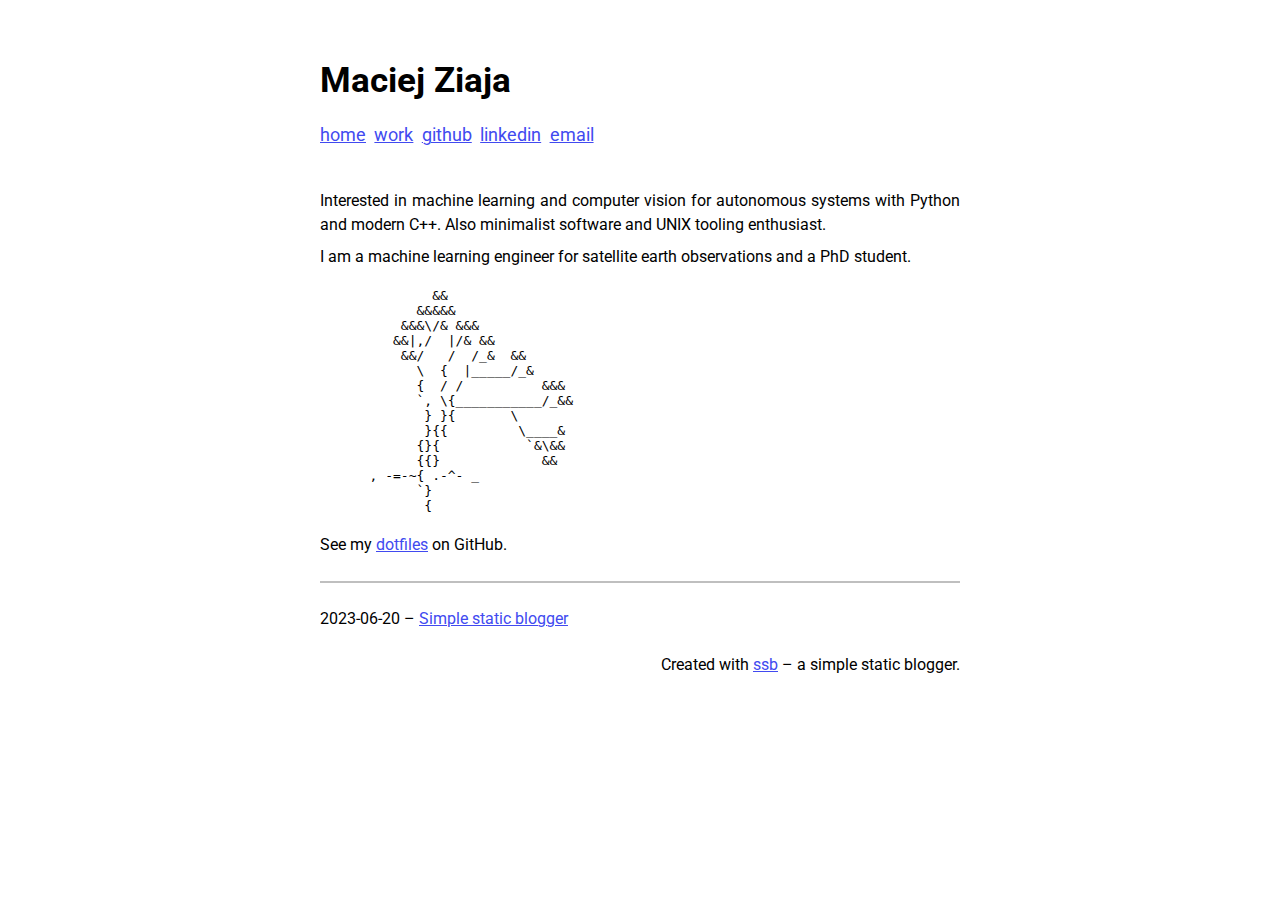
<file: docs/index.html>
<!DOCTYPE html>
<html lang=en>
	<head>
		<meta charset="utf-8">

		<title>Maciej Ziaja</title>

		<meta name="viewport" content="width=device-width, initial-scale=1">
		<link rel="stylesheet" type="text/css" href="styles.css">
	</head>

	<body>
		<header>
			<h1>Maciej Ziaja</h1>
			<nav>
				<a href="./index.html">home</a>
				<a href="./work.html">work</a>
				<a href="https://github.com/maciejzj">github</a>
				<a href="https://www.linkedin.com/in/maciej-ziaja-86a422184/">linkedin</a>
				<a href="mailto:maciejzj@icloud.com">email</a>
			</nav>
		</header>

<p>Interested in machine learning and computer vision for autonomous
systems with Python and modern C++. Also minimalist software and UNIX
tooling enthusiast.</p>
<p>I am a machine learning engineer for satellite earth observations and
a PhD student.</p>
<pre style="background-color: transparent; border-style: none;">
             &&
           &&&&&
         &&&\/& &&&
        &&|,/  |/& &&
         &&/   /  /_&  &&
           \  {  |_____/_&
           {  / /          &&&
           `, \{___________/_&&
            } }{       \
            }{{         \____&
           {}{           `&\&&
           {{}             &&
     , -=-~{ .-^- _
           `}
            {
</pre>
<p>See my <a href="https://github.com/MaciejZj/dotfiles">dotfiles</a> on
GitHub.</p>
<hr />
<p>2023-06-20 – <a href="ssb-simple-static-blogger.html">Simple static
blogger</a><br></p>
<footer>
	Created with <a href="https://github.com/MaciejZj/ssb">ssb</a> – a simple
	static blogger.
</footer>
</body>
</html>
</file>
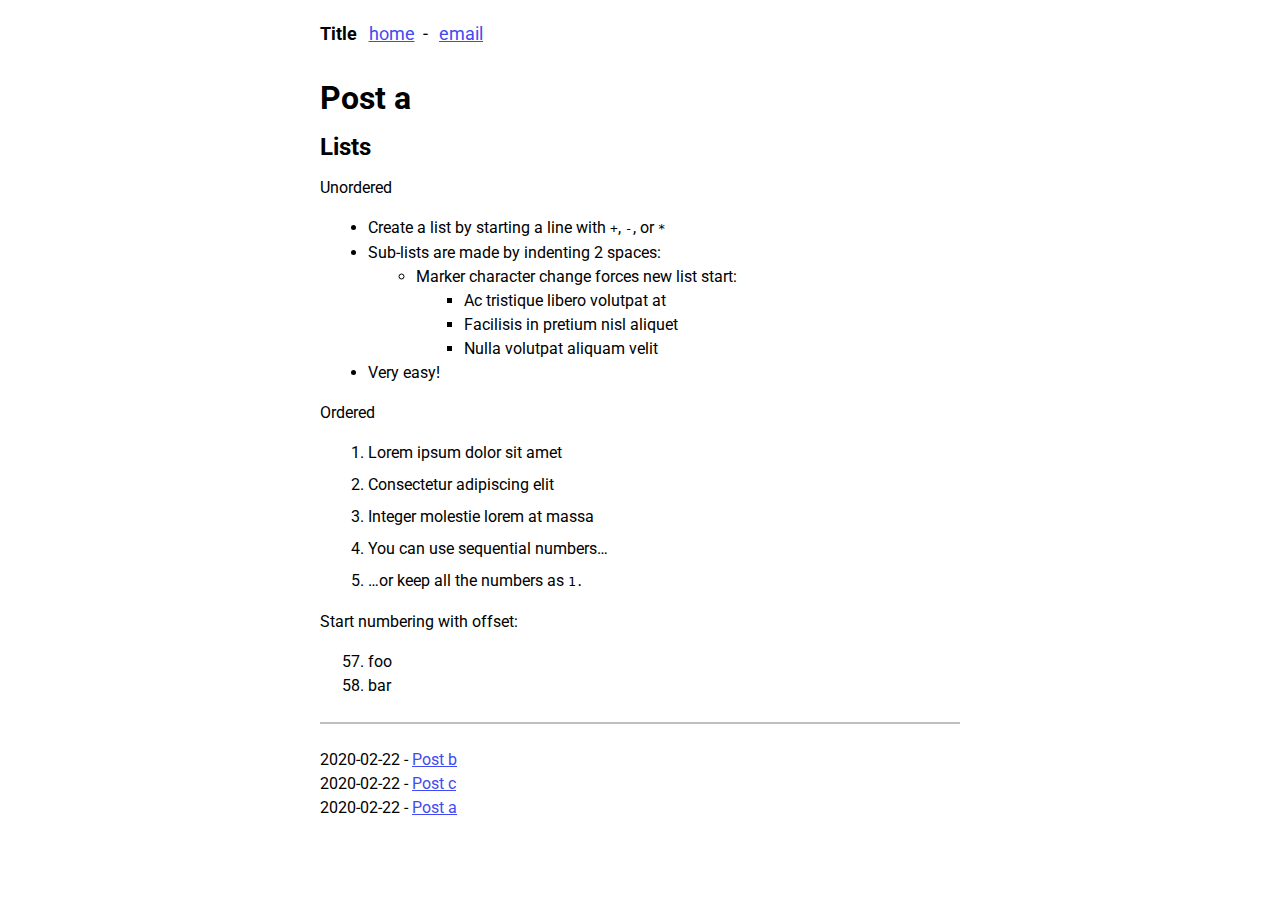
<file: a.html>
<!DOCTYPE html>
<html lang=en>
<head>
	<meta charset="utf-8">

	<title>Title</title>

	<meta name="viewport" content="width=device-width, initial-scale=1">
	<link rel="stylesheet" type="text/css" href="styles.css">
</head>

<body>
<header>
<nav>
	<strong>Title</strong>&nbsp;
	<a href="./index.html">home</a>&nbsp;
	-&nbsp;
	<a href="mailto:">email</a>
</nav>
</header>

<h1 id="post-a">Post a</h1>
<h2 id="lists">Lists</h2>
<p>Unordered</p>
<ul>
<li>Create a list by starting a line with <code>+</code>, <code>-</code>, or <code>*</code></li>
<li>Sub-lists are made by indenting 2 spaces:
<ul>
<li>Marker character change forces new list start:
<ul>
<li>Ac tristique libero volutpat at</li>
<li>Facilisis in pretium nisl aliquet</li>
<li>Nulla volutpat aliquam velit</li>
</ul></li>
</ul></li>
<li>Very easy!</li>
</ul>
<p>Ordered</p>
<ol type="1">
<li><p>Lorem ipsum dolor sit amet</p></li>
<li><p>Consectetur adipiscing elit</p></li>
<li><p>Integer molestie lorem at massa</p></li>
<li><p>You can use sequential numbers…</p></li>
<li><p>…or keep all the numbers as <code>1.</code></p></li>
</ol>
<p>Start numbering with offset:</p>
<ol start="57" type="1">
<li>foo</li>
<li>bar</li>
</ol>
<hr />
<p>2020-02-22 - <a href="b.html">Post b</a> <br> 2020-02-22 - <a href="c.html">Post c</a> <br> 2020-02-22 - <a href="a.html">Post a</a> <br></p>
<footer>
</footer>
</body>
</html>
</file>
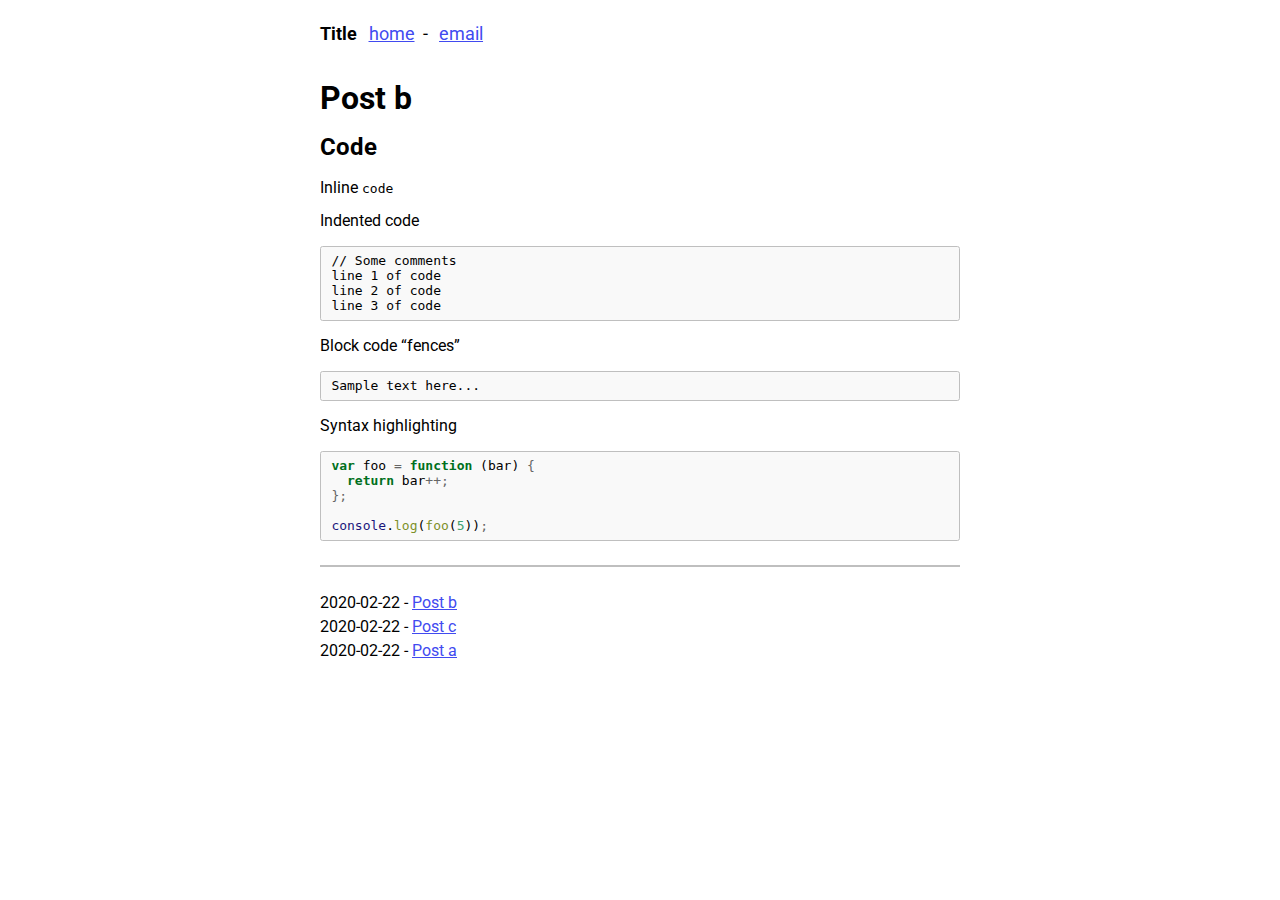
<file: b.html>
<!DOCTYPE html>
<html lang=en>
<head>
	<meta charset="utf-8">

	<title>Title</title>

	<meta name="viewport" content="width=device-width, initial-scale=1">
	<link rel="stylesheet" type="text/css" href="styles.css">
</head>

<body>
<header>
<nav>
	<strong>Title</strong>&nbsp;
	<a href="./index.html">home</a>&nbsp;
	-&nbsp;
	<a href="mailto:">email</a>
</nav>
</header>

<h1 id="post-b">Post b</h1>
<h2 id="code">Code</h2>
<p>Inline <code>code</code></p>
<p>Indented code</p>
<pre><code>// Some comments
line 1 of code
line 2 of code
line 3 of code</code></pre>
<p>Block code “fences”</p>
<pre><code>Sample text here...</code></pre>
<p>Syntax highlighting</p>
<div class="sourceCode" id="cb3"><pre class="sourceCode js"><code class="sourceCode javascript"><span id="cb3-1"><a href="#cb3-1"></a><span class="kw">var</span> foo <span class="op">=</span> <span class="kw">function</span> (bar) <span class="op">{</span></span>
<span id="cb3-2"><a href="#cb3-2"></a>  <span class="cf">return</span> bar<span class="op">++;</span></span>
<span id="cb3-3"><a href="#cb3-3"></a><span class="op">};</span></span>
<span id="cb3-4"><a href="#cb3-4"></a></span>
<span id="cb3-5"><a href="#cb3-5"></a><span class="va">console</span>.<span class="at">log</span>(<span class="at">foo</span>(<span class="dv">5</span>))<span class="op">;</span></span></code></pre></div>
<hr />
<p>2020-02-22 - <a href="b.html">Post b</a> <br> 2020-02-22 - <a href="c.html">Post c</a> <br> 2020-02-22 - <a href="a.html">Post a</a> <br></p>
<footer>
</footer>
</body>
</html>
</file>
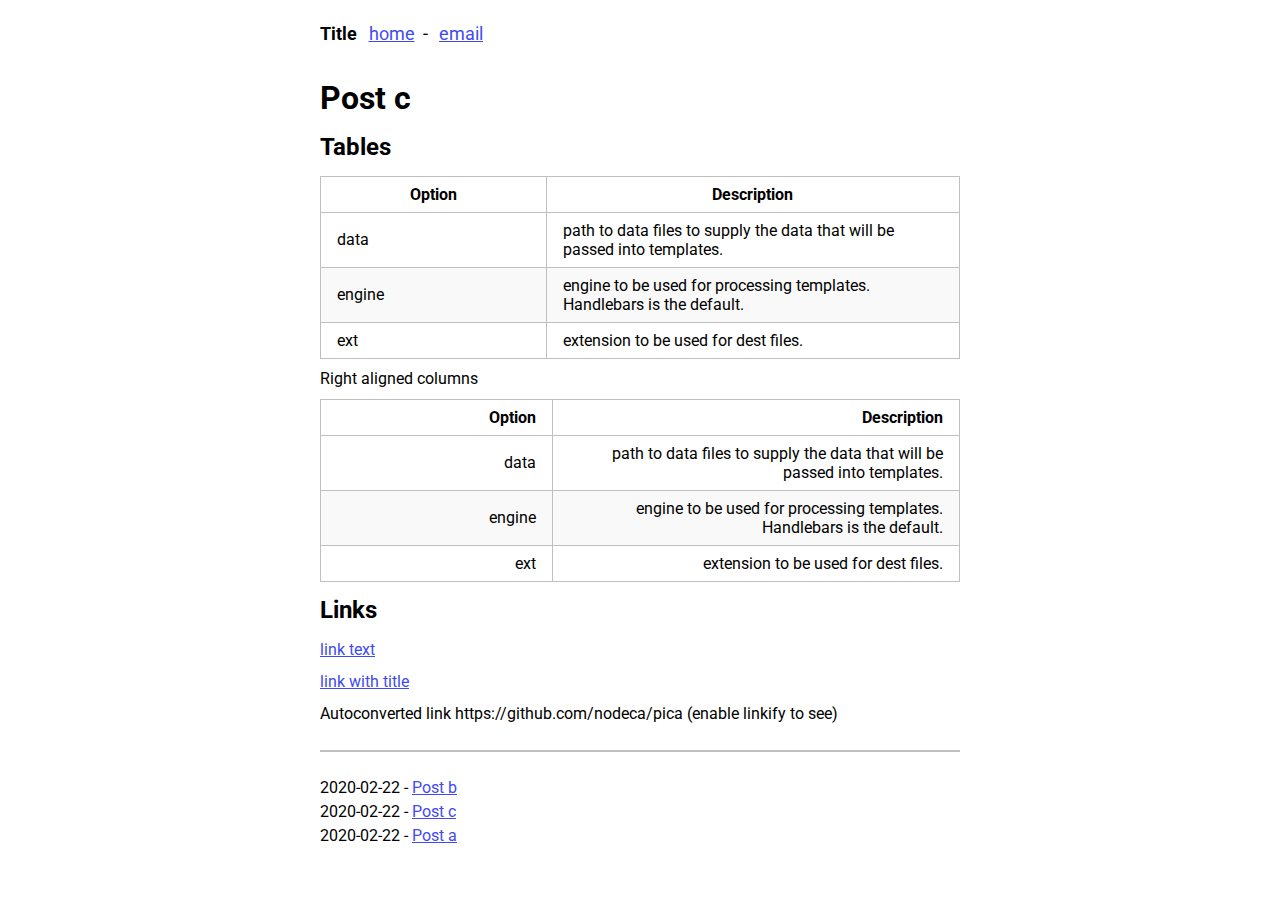
<file: c.html>
<!DOCTYPE html>
<html lang=en>
<head>
	<meta charset="utf-8">

	<title>Title</title>

	<meta name="viewport" content="width=device-width, initial-scale=1">
	<link rel="stylesheet" type="text/css" href="styles.css">
</head>

<body>
<header>
<nav>
	<strong>Title</strong>&nbsp;
	<a href="./index.html">home</a>&nbsp;
	-&nbsp;
	<a href="mailto:">email</a>
</nav>
</header>

<h1 id="post-c">Post c</h1>
<h2 id="tables">Tables</h2>
<table>
<colgroup>
<col style="width: 35%" />
<col style="width: 64%" />
</colgroup>
<thead>
<tr class="header">
<th>Option</th>
<th>Description</th>
</tr>
</thead>
<tbody>
<tr class="odd">
<td>data</td>
<td>path to data files to supply the data that will be passed into templates.</td>
</tr>
<tr class="even">
<td>engine</td>
<td>engine to be used for processing templates. Handlebars is the default.</td>
</tr>
<tr class="odd">
<td>ext</td>
<td>extension to be used for dest files.</td>
</tr>
</tbody>
</table>
<p>Right aligned columns</p>
<table>
<colgroup>
<col style="width: 36%" />
<col style="width: 63%" />
</colgroup>
<thead>
<tr class="header">
<th style="text-align: right;">Option</th>
<th style="text-align: right;">Description</th>
</tr>
</thead>
<tbody>
<tr class="odd">
<td style="text-align: right;">data</td>
<td style="text-align: right;">path to data files to supply the data that will be passed into templates.</td>
</tr>
<tr class="even">
<td style="text-align: right;">engine</td>
<td style="text-align: right;">engine to be used for processing templates. Handlebars is the default.</td>
</tr>
<tr class="odd">
<td style="text-align: right;">ext</td>
<td style="text-align: right;">extension to be used for dest files.</td>
</tr>
</tbody>
</table>
<h2 id="links">Links</h2>
<p><a href="http://dev.nodeca.com">link text</a></p>
<p><a href="http://nodeca.github.io/pica/demo/" title="title text!">link with title</a></p>
<p>Autoconverted link https://github.com/nodeca/pica (enable linkify to see)</p>
<hr />
<p>2020-02-22 - <a href="b.html">Post b</a> <br> 2020-02-22 - <a href="c.html">Post c</a> <br> 2020-02-22 - <a href="a.html">Post a</a> <br></p>
<footer>
</footer>
</body>
</html>
</file>
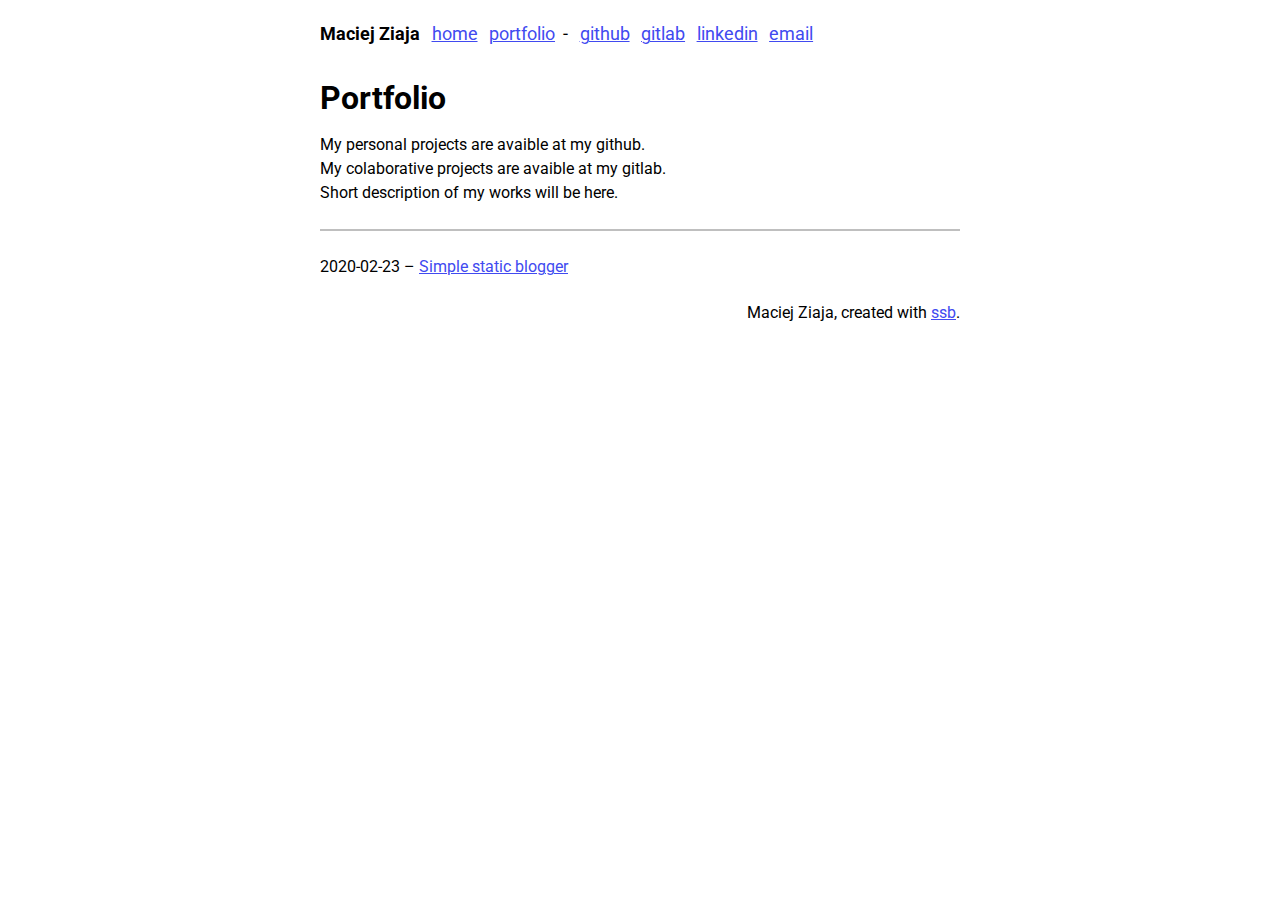
<file: portfolio.html>
<!DOCTYPE html>
<html lang=en>
<head>
	<meta charset="utf-8">

	<title>Maciej Ziaja</title>

	<meta name="viewport" content="width=device-width, initial-scale=1">
	<link rel="stylesheet" type="text/css" href="styles.css">
</head>

<body>
<header>
<nav>
	<strong>Maciej Ziaja</strong>&nbsp;
	<a href="./index.html">home</a>&nbsp;
	<a href="./portfolio.html">portfolio</a>&nbsp;
	-&nbsp;
	<a href="https://github.com/maciejzj">github</a>&nbsp;
	<a href="https://gitlab.com/maciejzj">gitlab</a>&nbsp;
	<a href="https://www.linkedin.com/in/maciej-ziaja-86a422184/">linkedin</a>&nbsp;
	<a href="mailto:maciejzj@icloud.com">email</a>
</nav>
</header>

<h1 id="portfolio">Portfolio</h1>
<p>My personal projects are avaible at my github.<br />
My colaborative projects are avaible at my gitlab.<br />
Short description of my works will be here.</p>
<hr />
<p>2020-02-23 – <a href="ssb-simple-static-blogger.html">Simple static blogger</a><br></p>
<footer>
	Maciej Ziaja,
	created with <a href="https://github.com/MaciejZj/ssb">ssb</a>.
</footer>
</body>
</html>
</file>
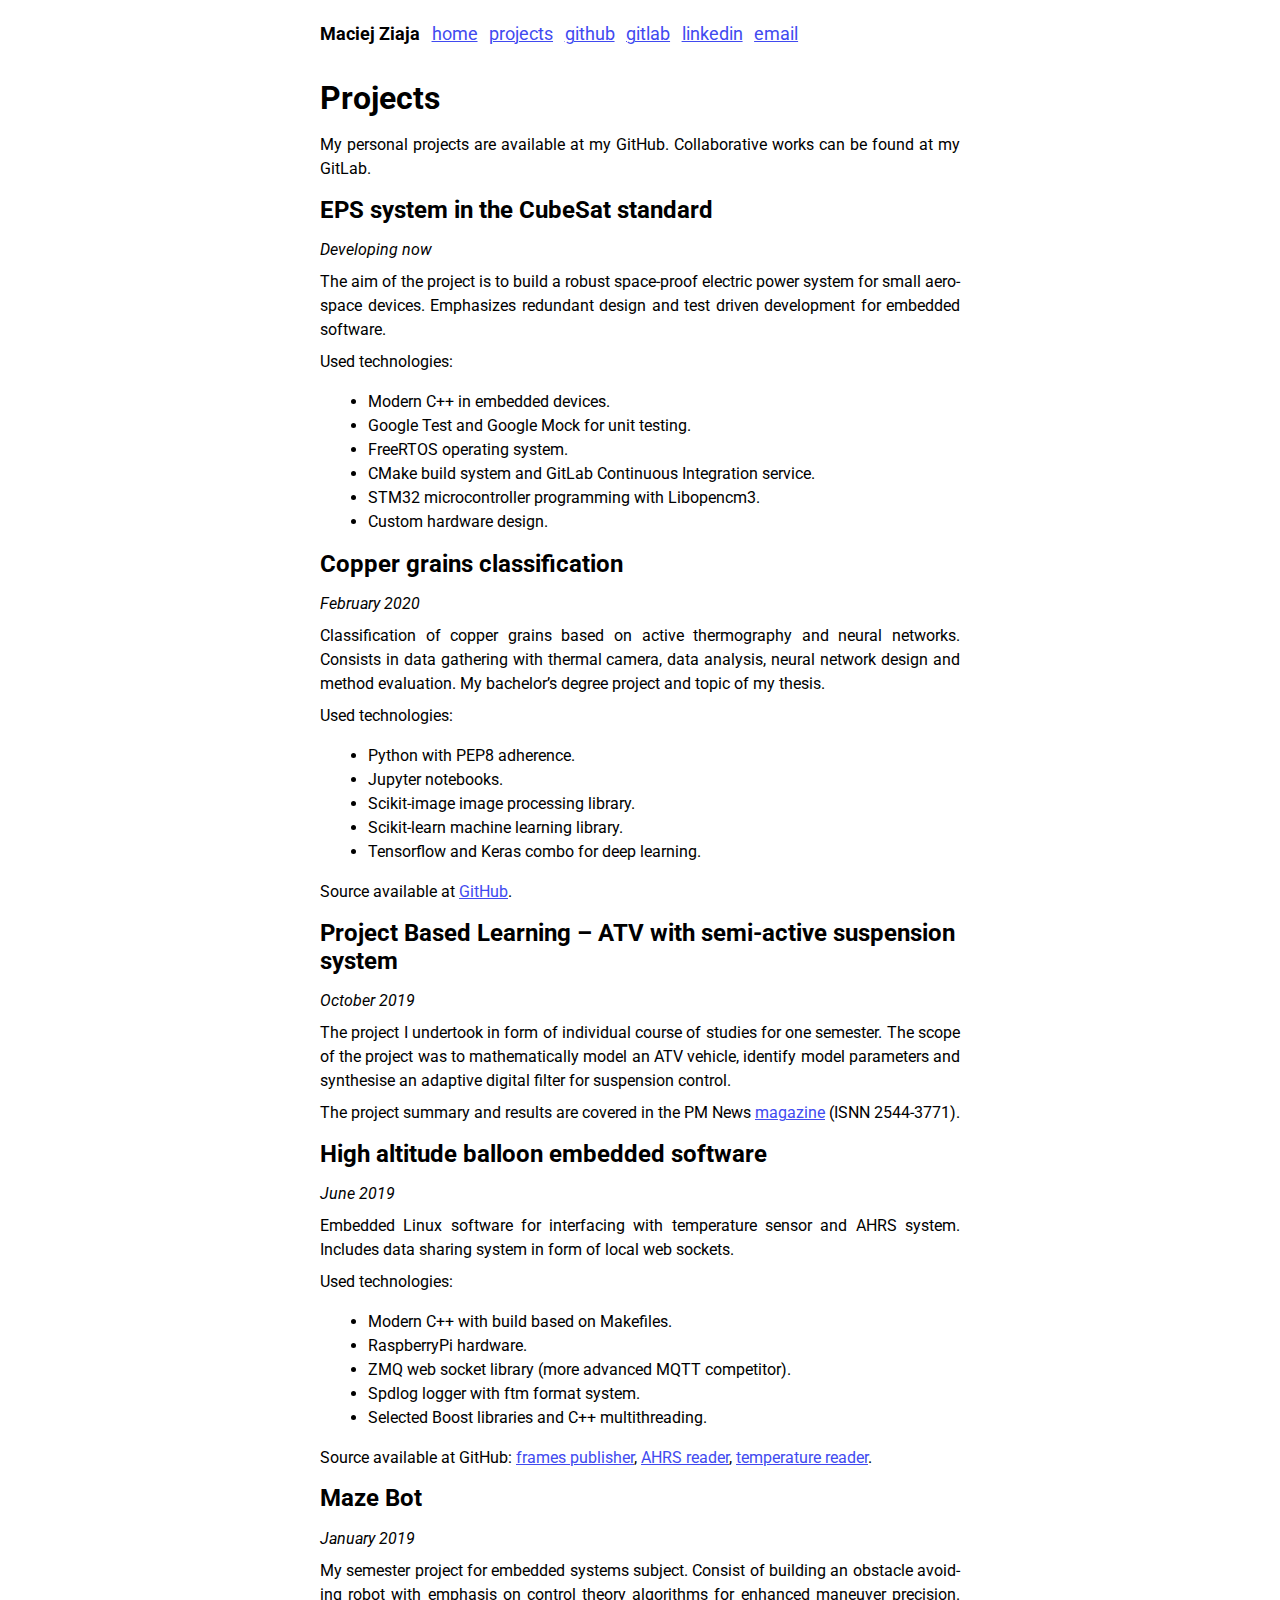
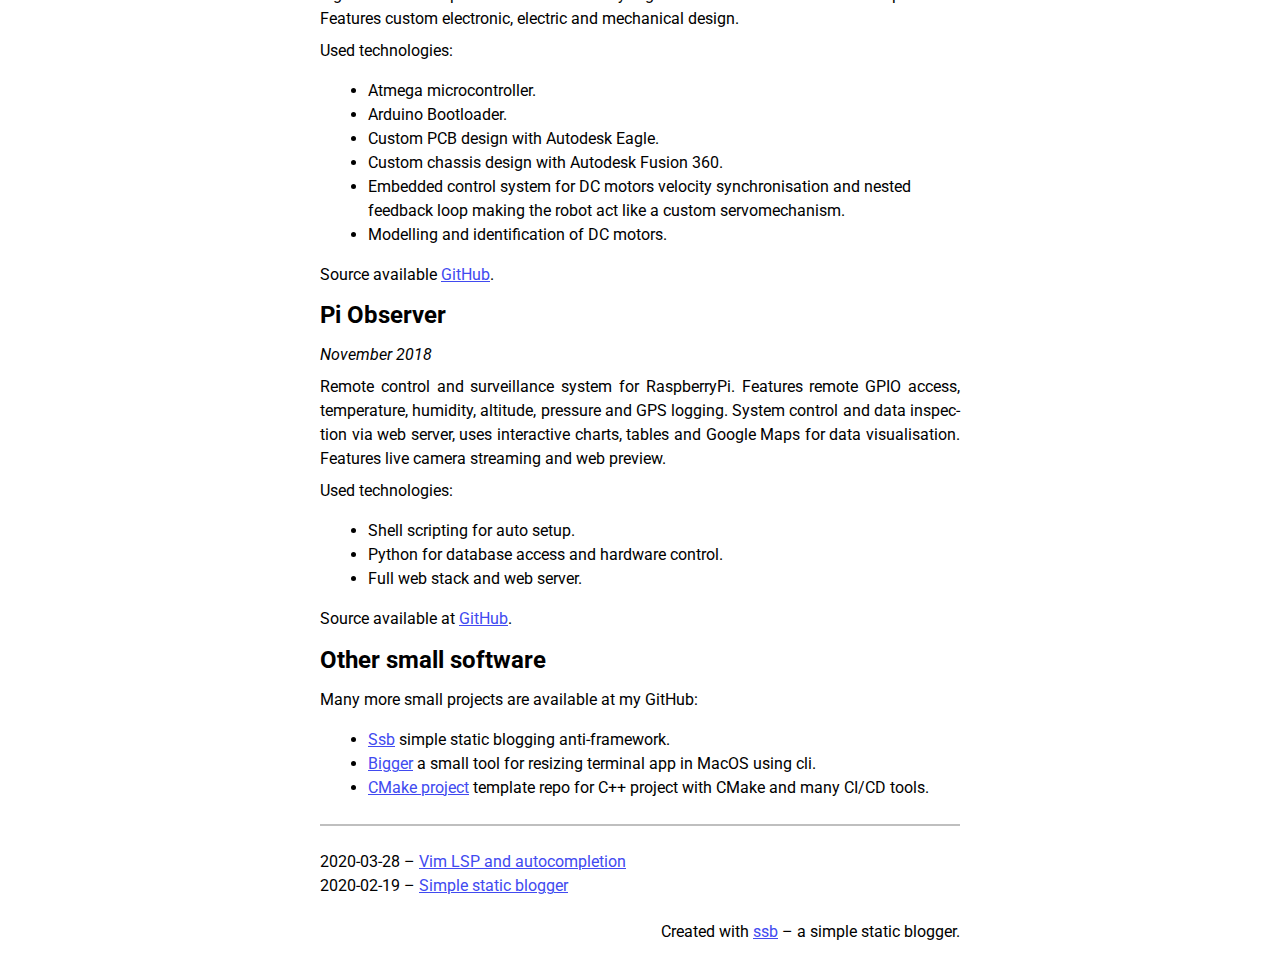
<file: projects.html>
<!DOCTYPE html>
<html lang=en>
<head>
	<meta charset="utf-8">

	<title>Maciej Ziaja</title>

	<meta name="viewport" content="width=device-width, initial-scale=1">
	<link rel="stylesheet" type="text/css" href="styles.css">
</head>

<body>
<header>
<nav>
	<strong>Maciej Ziaja</strong>&nbsp;
	<a href="./index.html">home</a>&nbsp;
	<a href="./projects.html">projects</a>&nbsp;
	<a href="https://github.com/maciejzj">github</a>&nbsp;
	<a href="https://gitlab.com/maciejzj">gitlab</a>&nbsp;
	<a href="https://www.linkedin.com/in/maciej-ziaja-86a422184/">linkedin</a>&nbsp;
	<a href="mailto:maciejzj@icloud.com">email</a>
</nav>
</header>

<h1 id="projects">Projects</h1>
<p>My personal projects are available at my GitHub. Collaborative works can be found at my GitLab.</p>
<h2 id="eps-system-in-the-cubesat-standard">EPS system in the CubeSat standard</h2>
<p><em>Developing now</em></p>
<p>The aim of the project is to build a robust space-proof electric power system for small aerospace devices. Emphasizes redundant design and test driven development for embedded software.</p>
<p>Used technologies:</p>
<ul>
<li>Modern C++ in embedded devices.</li>
<li>Google Test and Google Mock for unit testing.</li>
<li>FreeRTOS operating system.</li>
<li>CMake build system and GitLab Continuous Integration service.</li>
<li>STM32 microcontroller programming with Libopencm3.</li>
<li>Custom hardware design.</li>
</ul>
<h2 id="copper-grains-classification">Copper grains classification</h2>
<p><em>February 2020</em></p>
<p>Classification of copper grains based on active thermography and neural networks. Consists in data gathering with thermal camera, data analysis, neural network design and method evaluation. My bachelor’s degree project and topic of my thesis.</p>
<p>Used technologies:</p>
<ul>
<li>Python with PEP8 adherence.</li>
<li>Jupyter notebooks.</li>
<li>Scikit-image image processing library.</li>
<li>Scikit-learn machine learning library.</li>
<li>Tensorflow and Keras combo for deep learning.</li>
</ul>
<p>Source available at <a href="https://github.com/maciejzj/copper-grains-classification">GitHub</a>.</p>
<h2 id="project-based-learning-atv-with-semi-active-suspension-system">Project Based Learning – ATV with semi-active suspension system</h2>
<p><em>October 2019</em></p>
<p>The project I undertook in form of individual course of studies for one semester. The scope of the project was to mathematically model an ATV vehicle, identify model parameters and synthesise an adaptive digital filter for suspension control.</p>
<p>The project summary and results are covered in the PM News <a href="https://delibra.bg.polsl.pl/dlibra/publication/55742">magazine</a> (ISNN 2544-3771).</p>
<h2 id="high-altitude-balloon-embedded-software">High altitude balloon embedded software</h2>
<p><em>June 2019</em></p>
<p>Embedded Linux software for interfacing with temperature sensor and AHRS system. Includes data sharing system in form of local web sockets.</p>
<p>Used technologies:</p>
<ul>
<li>Modern C++ with build based on Makefiles.</li>
<li>RaspberryPi hardware.</li>
<li>ZMQ web socket library (more advanced MQTT competitor).</li>
<li>Spdlog logger with ftm format system.</li>
<li>Selected Boost libraries and C++ multithreading.</li>
</ul>
<p>Source available at GitHub: <a href="https://github.com/maciejzj/strato-frames-publisher">frames publisher</a>, <a href="https://github.com/maciejzj/stratosphere-ahrs">AHRS reader</a>, <a href="https://github.com/maciejzj/stratosphere-cpu-temp">temperature reader</a>.</p>
<h2 id="maze-bot">Maze Bot</h2>
<p><em>January 2019</em></p>
<p>My semester project for embedded systems subject. Consist of building an obstacle avoiding robot with emphasis on control theory algorithms for enhanced maneuver precision. Features custom electronic, electric and mechanical design.</p>
<p>Used technologies:</p>
<ul>
<li>Atmega microcontroller.</li>
<li>Arduino Bootloader.</li>
<li>Custom PCB design with Autodesk Eagle.</li>
<li>Custom chassis design with Autodesk Fusion 360.</li>
<li>Embedded control system for DC motors velocity synchronisation and nested feedback loop making the robot act like a custom servomechanism.</li>
<li>Modelling and identification of DC motors.</li>
</ul>
<p>Source available <a href="https://github.com/maciejzj/maze-bot">GitHub</a>.</p>
<h2 id="pi-observer">Pi Observer</h2>
<p><em>November 2018</em></p>
<p>Remote control and surveillance system for RaspberryPi. Features remote GPIO access, temperature, humidity, altitude, pressure and GPS logging. System control and data inspection via web server, uses interactive charts, tables and Google Maps for data visualisation. Features live camera streaming and web preview.</p>
<p>Used technologies:</p>
<ul>
<li>Shell scripting for auto setup.</li>
<li>Python for database access and hardware control.</li>
<li>Full web stack and web server.</li>
</ul>
<p>Source available at <a href="https://github.com/maciejzj/maze-bot">GitHub</a>.</p>
<h2 id="other-small-software">Other small software</h2>
<p>Many more small projects are available at my GitHub:</p>
<ul>
<li><a href="https://github.com/maciejzj/ssb">Ssb</a> simple static blogging anti-framework.</li>
<li><a href="https://github.com/maciejzj/bigger">Bigger</a> a small tool for resizing terminal app in MacOS using cli.</li>
<li><a href="https://github.com/maciejzj/cmake-project">CMake project</a> template repo for C++ project with CMake and many CI/CD tools.</li>
</ul>
<hr />
<p>2020-03-28 – <a href="vim-lsp-and-autocompletion.html">Vim LSP and autocompletion</a><br> 2020-02-19 – <a href="ssb-simple-static-blogger.html">Simple static blogger</a><br></p>
<footer>
	Created with <a href="https://github.com/MaciejZj/ssb">ssb</a> – a simple
	static blogger.
</footer>
</body>
</html>
</file>
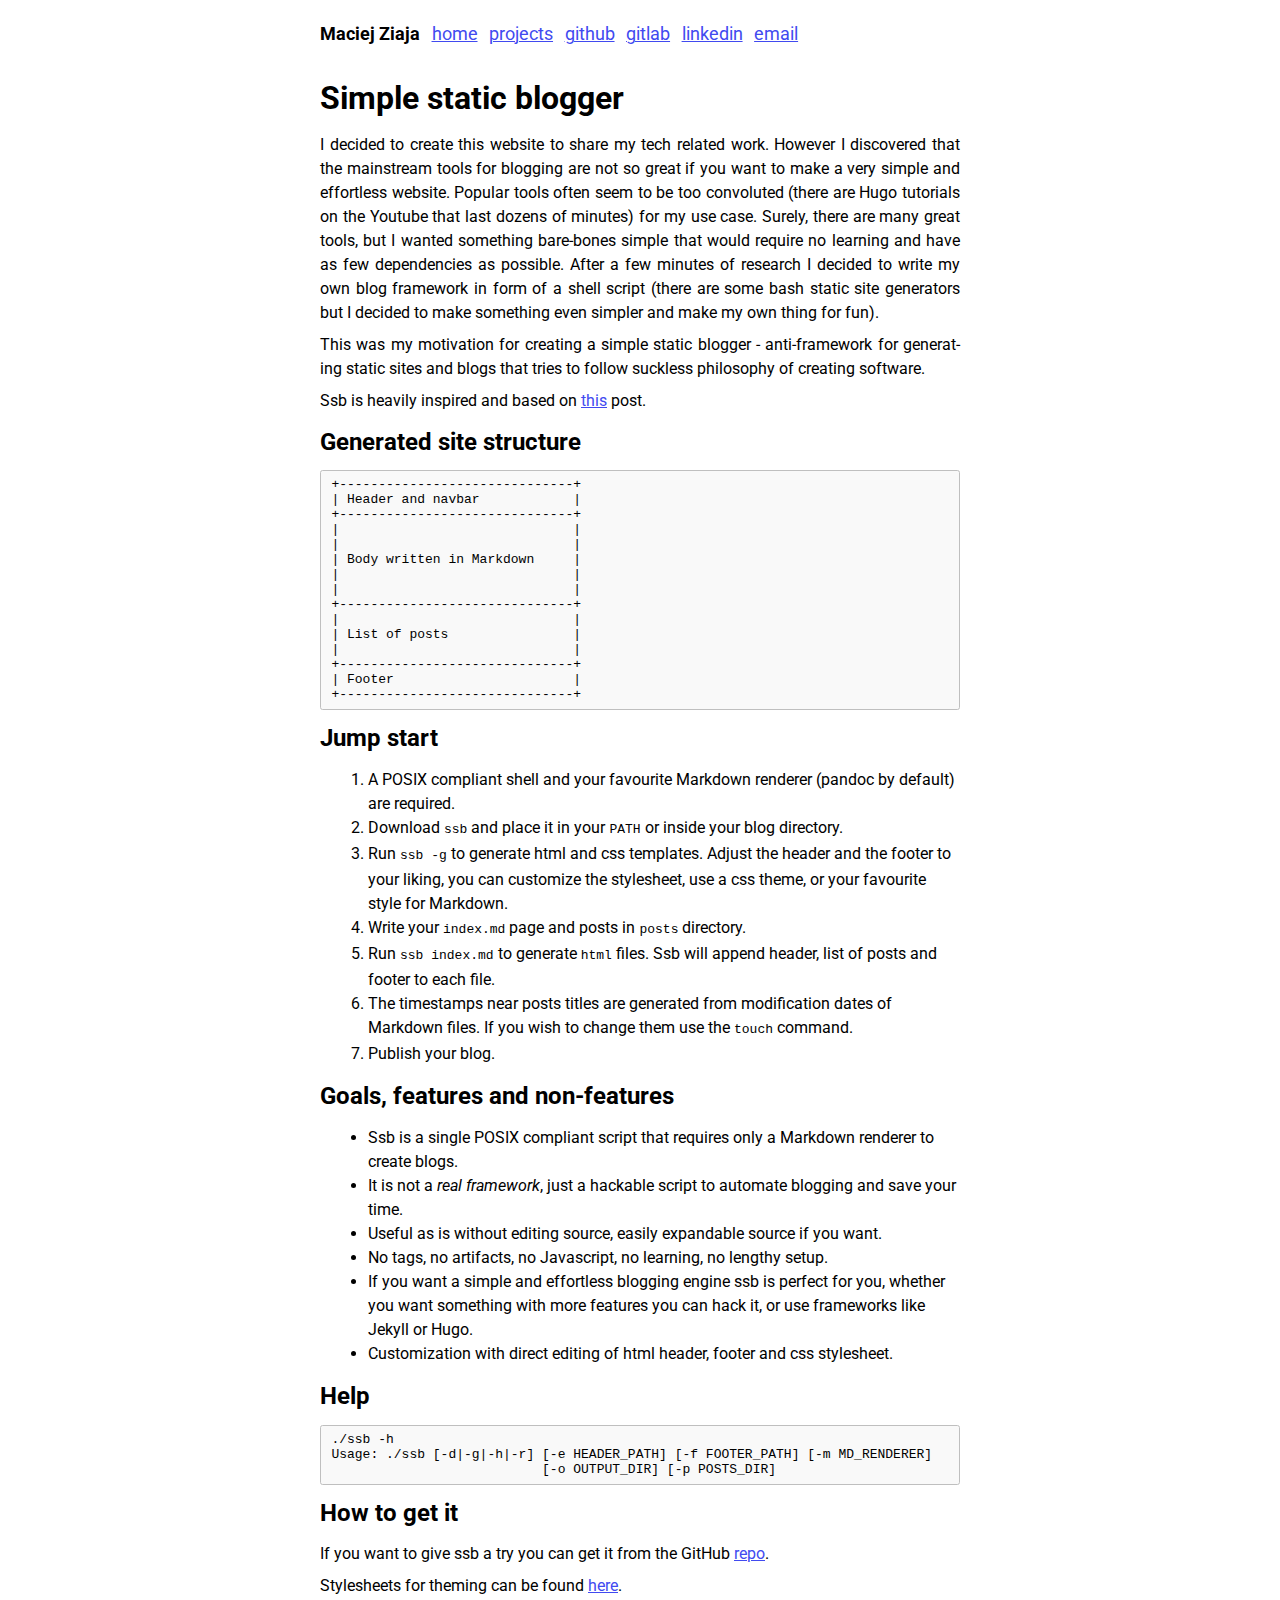
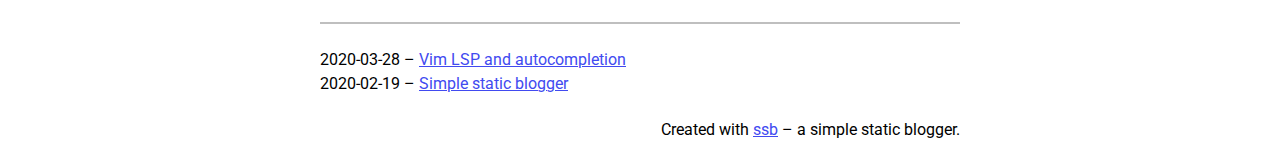
<file: ssb-simple-static-blogger.html>
<!DOCTYPE html>
<html lang=en>
<head>
	<meta charset="utf-8">

	<title>Maciej Ziaja</title>

	<meta name="viewport" content="width=device-width, initial-scale=1">
	<link rel="stylesheet" type="text/css" href="styles.css">
</head>

<body>
<header>
<nav>
	<strong>Maciej Ziaja</strong>&nbsp;
	<a href="./index.html">home</a>&nbsp;
	<a href="./projects.html">projects</a>&nbsp;
	<a href="https://github.com/maciejzj">github</a>&nbsp;
	<a href="https://gitlab.com/maciejzj">gitlab</a>&nbsp;
	<a href="https://www.linkedin.com/in/maciej-ziaja-86a422184/">linkedin</a>&nbsp;
	<a href="mailto:maciejzj@icloud.com">email</a>
</nav>
</header>

<h1 id="simple-static-blogger">Simple static blogger</h1>
<p>I decided to create this website to share my tech related work. However I discovered that the mainstream tools for blogging are not so great if you want to make a very simple and effortless website. Popular tools often seem to be too convoluted (there are Hugo tutorials on the Youtube that last dozens of minutes) for my use case. Surely, there are many great tools, but I wanted something bare-bones simple that would require no learning and have as few dependencies as possible. After a few minutes of research I decided to write my own blog framework in form of a shell script (there are some bash static site generators but I decided to make something even simpler and make my own thing for fun).</p>
<p>This was my motivation for creating a simple static blogger - anti-framework for generating static sites and blogs that tries to follow suckless philosophy of creating software.</p>
<p>Ssb is heavily inspired and based on <a href="https://benedicthenshaw.com/static_site.html">this</a> post.</p>
<h2 id="generated-site-structure">Generated site structure</h2>
<pre><code>+------------------------------+
| Header and navbar            |
+------------------------------+
|                              |
|                              |
| Body written in Markdown     |
|                              |
|                              |
+------------------------------+
|                              |
| List of posts                |
|                              |
+------------------------------+
| Footer                       |
+------------------------------+</code></pre>
<h2 id="jump-start">Jump start</h2>
<ol type="1">
<li>A POSIX compliant shell and your favourite Markdown renderer (pandoc by default) are required.</li>
<li>Download <code>ssb</code> and place it in your <code>PATH</code> or inside your blog directory.</li>
<li>Run <code>ssb -g</code> to generate html and css templates. Adjust the header and the footer to your liking, you can customize the stylesheet, use a css theme, or your favourite style for Markdown.</li>
<li>Write your <code>index.md</code> page and posts in <code>posts</code> directory.</li>
<li>Run <code>ssb index.md</code> to generate <code>html</code> files. Ssb will append header, list of posts and footer to each file.</li>
<li>The timestamps near posts titles are generated from modification dates of Markdown files. If you wish to change them use the <code>touch</code> command.</li>
<li>Publish your blog.</li>
</ol>
<h2 id="goals-features-and-non-features">Goals, features and non-features</h2>
<ul>
<li>Ssb is a single POSIX compliant script that requires only a Markdown renderer to create blogs.</li>
<li>It is not a <em>real framework</em>, just a hackable script to automate blogging and save your time.</li>
<li>Useful as is without editing source, easily expandable source if you want.</li>
<li>No tags, no artifacts, no Javascript, no learning, no lengthy setup.</li>
<li>If you want a simple and effortless blogging engine ssb is perfect for you, whether you want something with more features you can hack it, or use frameworks like Jekyll or Hugo.</li>
<li>Customization with direct editing of html header, footer and css stylesheet.</li>
</ul>
<h2 id="help">Help</h2>
<pre><code>./ssb -h
Usage: ./ssb [-d|-g|-h|-r] [-e HEADER_PATH] [-f FOOTER_PATH] [-m MD_RENDERER]
                           [-o OUTPUT_DIR] [-p POSTS_DIR]</code></pre>
<h2 id="how-to-get-it">How to get it</h2>
<p>If you want to give ssb a try you can get it from the GitHub <a href="https://github.com/MaciejZj/ssb">repo</a>.</p>
<p>Stylesheets for theming can be found <a href="https://github.com/maciejzj/ssb-themes">here</a>.</p>
<hr />
<p>2020-03-28 – <a href="vim-lsp-and-autocompletion.html">Vim LSP and autocompletion</a><br> 2020-02-19 – <a href="ssb-simple-static-blogger.html">Simple static blogger</a><br></p>
<footer>
	Created with <a href="https://github.com/MaciejZj/ssb">ssb</a> – a simple
	static blogger.
</footer>
</body>
</html>
</file>
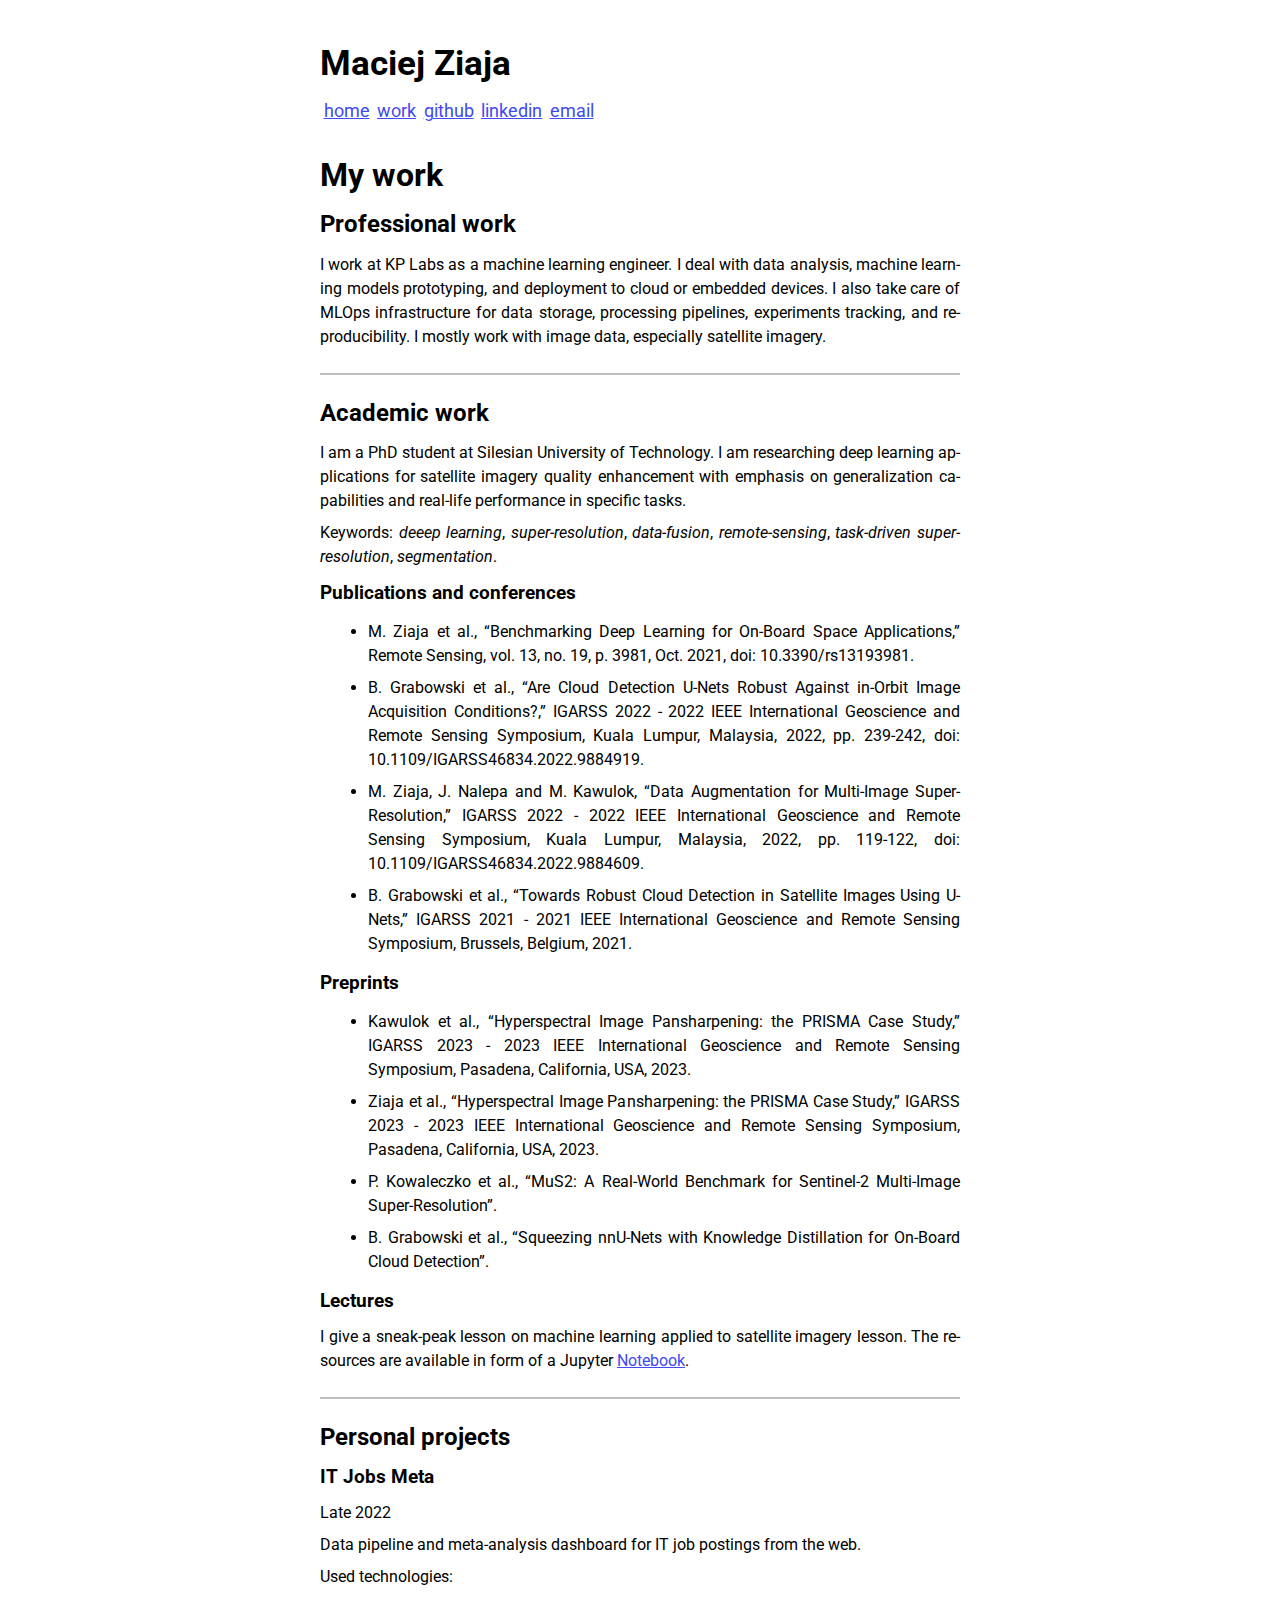
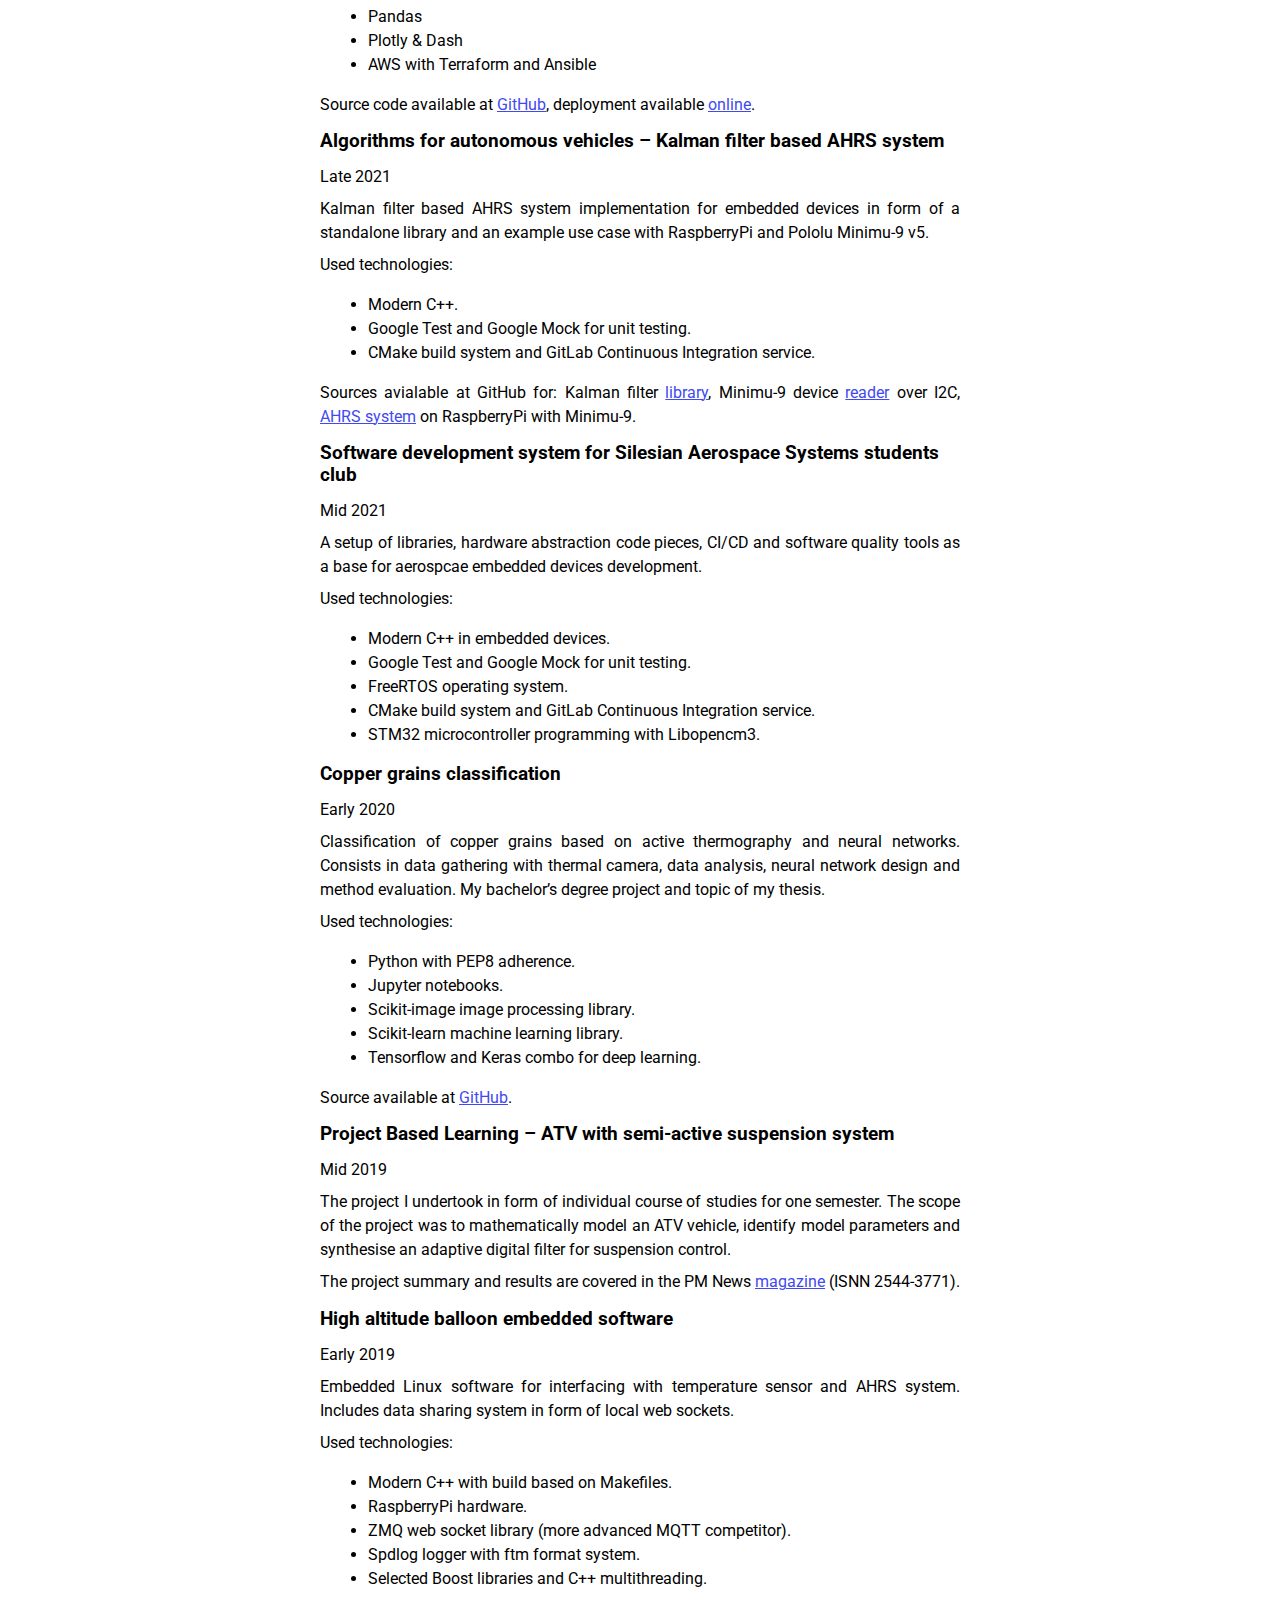
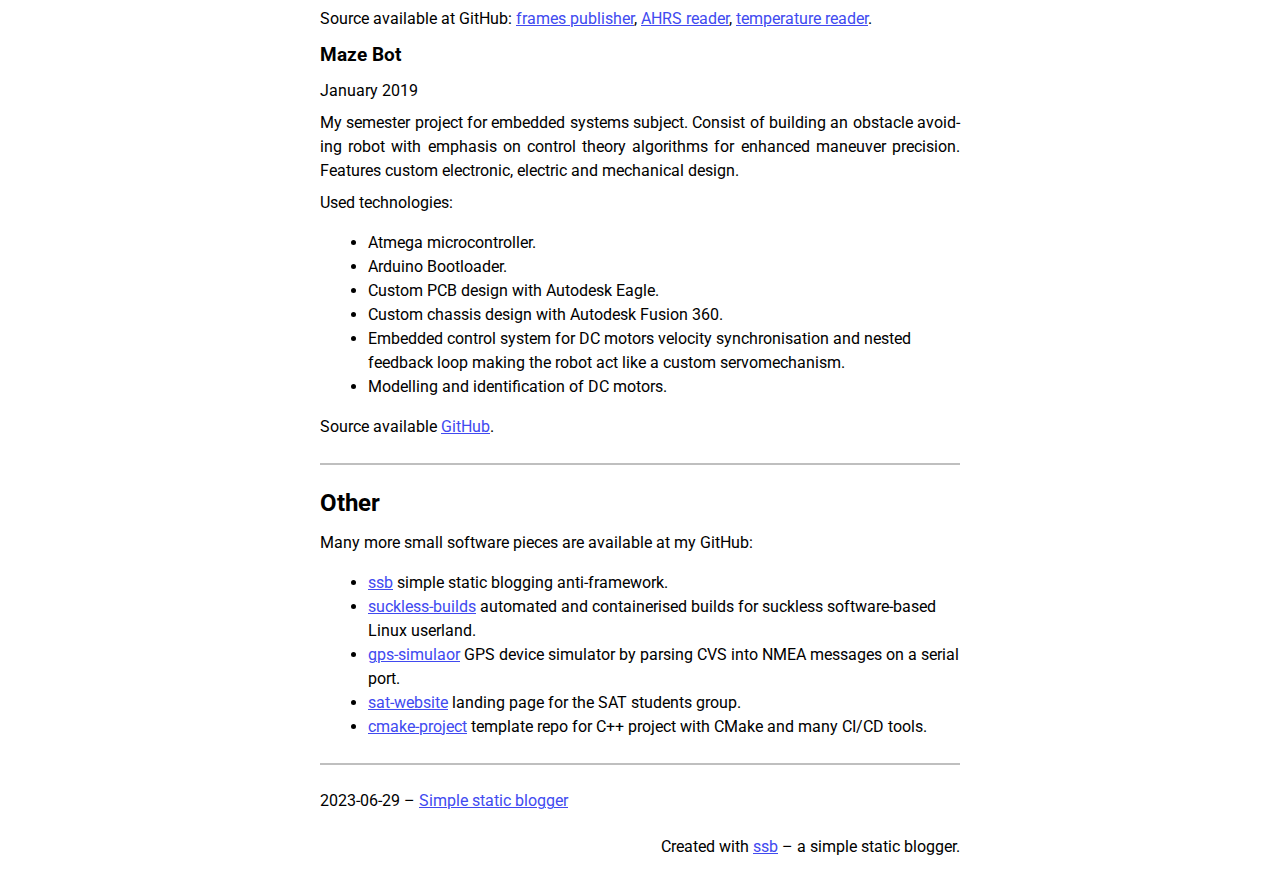
<file: work.html>
<!DOCTYPE html>
<html lang=en>
	<head>
		<meta charset="utf-8">

		<title>Maciej Ziaja</title>

		<meta name="viewport" content="width=device-width, initial-scale=1">
		<link rel="stylesheet" type="text/css" href="styles.css">
	</head>

	<body>
		<header>
			<h1>Maciej Ziaja</h1>
			<nav>
				<a href="./index.html">home</a>
				<a href="./work.html">work</a>
				<a href="https://github.com/maciejzj">github</a>
				<a href="https://www.linkedin.com/in/maciej-ziaja-86a422184/">linkedin</a>
				<a href="mailto:maciejzj@icloud.com">email</a>
			</nav>
		</header>

<h1 id="my-work">My work</h1>
<h2 id="professional-work">Professional work</h2>
<p>I work at KP Labs as a machine learning engineer. I deal with data
analysis, machine learning models prototyping, and deployment to cloud
or embedded devices. I also take care of MLOps infrastructure for data
storage, processing pipelines, experiments tracking, and
reproducibility. I mostly work with image data, especially satellite
imagery.</p>
<hr />
<h2 id="academic-work">Academic work</h2>
<p>I am a PhD student at Silesian University of Technology. I am
researching deep learning applications for satellite imagery quality
enhancement with emphasis on generalization capabilities and real-life
performance in specific tasks.</p>
<p>Keywords: <em>deeep learning</em>, <em>super-resolution</em>,
<em>data-fusion</em>, <em>remote-sensing</em>, <em>task-driven
super-resolution</em>, <em>segmentation</em>.</p>
<h3 id="publications-and-conferences">Publications and conferences</h3>
<ul>
<li><p>M. Ziaja et al., “Benchmarking Deep Learning for On-Board Space
Applications,” Remote Sensing, vol. 13, no. 19, p. 3981, Oct. 2021, doi:
10.3390/rs13193981.</p></li>
<li><p>B. Grabowski et al., “Are Cloud Detection U-Nets Robust Against
in-Orbit Image Acquisition Conditions?,” IGARSS 2022 - 2022 IEEE
International Geoscience and Remote Sensing Symposium, Kuala Lumpur,
Malaysia, 2022, pp. 239-242, doi:
10.1109/IGARSS46834.2022.9884919.</p></li>
<li><p>M. Ziaja, J. Nalepa and M. Kawulok, “Data Augmentation for
Multi-Image Super-Resolution,” IGARSS 2022 - 2022 IEEE International
Geoscience and Remote Sensing Symposium, Kuala Lumpur, Malaysia, 2022,
pp. 119-122, doi: 10.1109/IGARSS46834.2022.9884609.</p></li>
<li><p>B. Grabowski et al., “Towards Robust Cloud Detection in Satellite
Images Using U-Nets,” IGARSS 2021 - 2021 IEEE International Geoscience
and Remote Sensing Symposium, Brussels, Belgium, 2021.</p></li>
</ul>
<h3 id="preprints">Preprints</h3>
<ul>
<li><p>Kawulok et al., “Hyperspectral Image Pansharpening: the PRISMA
Case Study,” IGARSS 2023 - 2023 IEEE International Geoscience and Remote
Sensing Symposium, Pasadena, California, USA, 2023.</p></li>
<li><p>Ziaja et al., “Hyperspectral Image Pansharpening: the PRISMA Case
Study,” IGARSS 2023 - 2023 IEEE International Geoscience and Remote
Sensing Symposium, Pasadena, California, USA, 2023.</p></li>
<li><p>P. Kowaleczko et al., “MuS2: A Real-World Benchmark for
Sentinel-2 Multi-Image Super-Resolution”.</p></li>
<li><p>B. Grabowski et al., “Squeezing nnU-Nets with Knowledge
Distillation for On-Board Cloud Detection”.</p></li>
</ul>
<h3 id="lectures">Lectures</h3>
<p>I give a sneak-peak lesson on machine learning applied to satellite
imagery lesson. The resources are available in form of a Jupyter <a
href="https://github.com/maciejzj/ml-earth-observation-101">Notebook</a>.</p>
<hr />
<h2 id="personal-projects">Personal projects</h2>
<h3 id="it-jobs-meta">IT Jobs Meta</h3>
<p>Late 2022</p>
<p>Data pipeline and meta-analysis dashboard for IT job postings from
the web.</p>
<p>Used technologies:</p>
<ul>
<li>Pandas</li>
<li>Plotly &amp; Dash</li>
<li>AWS with Terraform and Ansible</li>
</ul>
<p>Source code available at <a
href="https://github.com/maciejzj/it-jobs-meta">GitHub</a>, deployment
available <a href="https://itjobsmeta.net">online</a>.</p>
<h3
id="algorithms-for-autonomous-vehicles-kalman-filter-based-ahrs-system">Algorithms
for autonomous vehicles – Kalman filter based AHRS system</h3>
<p>Late 2021</p>
<p>Kalman filter based AHRS system implementation for embedded devices
in form of a standalone library and an example use case with RaspberryPi
and Pololu Minimu-9 v5.</p>
<p>Used technologies:</p>
<ul>
<li>Modern C++.</li>
<li>Google Test and Google Mock for unit testing.</li>
<li>CMake build system and GitLab Continuous Integration service.</li>
</ul>
<p>Sources avialable at GitHub for: Kalman filter <a
href="https://github.com/maciejzj/kalman-ahrs">library</a>, Minimu-9
device <a href="https://github.com/maciejzj/minimu">reader</a> over I2C,
<a href="https://github.com/maciejzj/minimu-ahrs">AHRS system</a> on
RaspberryPi with Minimu-9.</p>
<h3
id="software-development-system-for-silesian-aerospace-systems-students-club">Software
development system for Silesian Aerospace Systems students club</h3>
<p>Mid 2021</p>
<p>A setup of libraries, hardware abstraction code pieces, CI/CD and
software quality tools as a base for aerospcae embedded devices
development.</p>
<p>Used technologies:</p>
<ul>
<li>Modern C++ in embedded devices.</li>
<li>Google Test and Google Mock for unit testing.</li>
<li>FreeRTOS operating system.</li>
<li>CMake build system and GitLab Continuous Integration service.</li>
<li>STM32 microcontroller programming with Libopencm3.</li>
</ul>
<h3 id="copper-grains-classification">Copper grains classification</h3>
<p>Early 2020</p>
<p>Classification of copper grains based on active thermography and
neural networks. Consists in data gathering with thermal camera, data
analysis, neural network design and method evaluation. My bachelor’s
degree project and topic of my thesis.</p>
<p>Used technologies:</p>
<ul>
<li>Python with PEP8 adherence.</li>
<li>Jupyter notebooks.</li>
<li>Scikit-image image processing library.</li>
<li>Scikit-learn machine learning library.</li>
<li>Tensorflow and Keras combo for deep learning.</li>
</ul>
<p>Source available at <a
href="https://github.com/maciejzj/copper-grains-classification">GitHub</a>.</p>
<h3
id="project-based-learning-atv-with-semi-active-suspension-system">Project
Based Learning – ATV with semi-active suspension system</h3>
<p>Mid 2019</p>
<p>The project I undertook in form of individual course of studies for
one semester. The scope of the project was to mathematically model an
ATV vehicle, identify model parameters and synthesise an adaptive
digital filter for suspension control.</p>
<p>The project summary and results are covered in the PM News <a
href="https://delibra.bg.polsl.pl/dlibra/publication/55742">magazine</a>
(ISNN 2544-3771).</p>
<h3 id="high-altitude-balloon-embedded-software">High altitude balloon
embedded software</h3>
<p>Early 2019</p>
<p>Embedded Linux software for interfacing with temperature sensor and
AHRS system. Includes data sharing system in form of local web
sockets.</p>
<p>Used technologies:</p>
<ul>
<li>Modern C++ with build based on Makefiles.</li>
<li>RaspberryPi hardware.</li>
<li>ZMQ web socket library (more advanced MQTT competitor).</li>
<li>Spdlog logger with ftm format system.</li>
<li>Selected Boost libraries and C++ multithreading.</li>
</ul>
<p>Source available at GitHub: <a
href="https://github.com/maciejzj/strato-frames-publisher">frames
publisher</a>, <a
href="https://github.com/maciejzj/stratosphere-ahrs">AHRS reader</a>, <a
href="https://github.com/maciejzj/stratosphere-cpu-temp">temperature
reader</a>.</p>
<h3 id="maze-bot">Maze Bot</h3>
<p>January 2019</p>
<p>My semester project for embedded systems subject. Consist of building
an obstacle avoiding robot with emphasis on control theory algorithms
for enhanced maneuver precision. Features custom electronic, electric
and mechanical design.</p>
<p>Used technologies:</p>
<ul>
<li>Atmega microcontroller.</li>
<li>Arduino Bootloader.</li>
<li>Custom PCB design with Autodesk Eagle.</li>
<li>Custom chassis design with Autodesk Fusion 360.</li>
<li>Embedded control system for DC motors velocity synchronisation and
nested feedback loop making the robot act like a custom
servomechanism.</li>
<li>Modelling and identification of DC motors.</li>
</ul>
<p>Source available <a
href="https://github.com/maciejzj/maze-bot">GitHub</a>.</p>
<hr />
<h2 id="other">Other</h2>
<p>Many more small software pieces are available at my GitHub:</p>
<ul>
<li><a href="https://github.com/maciejzj/ssb">ssb</a> simple static
blogging anti-framework.</li>
<li><a
href="https://github.com/maciejzj/suckless-builds">suckless-builds</a>
automated and containerised builds for suckless software-based Linux
userland.</li>
<li><a href="https://github.com/maciejzj/gps-simulator">gps-simulaor</a>
GPS device simulator by parsing CVS into NMEA messages on a serial
port.</li>
<li><a href="https://github.com/maciejzj/sat-website">sat-website</a>
landing page for the SAT students group.</li>
<li><a
href="https://github.com/maciejzj/cmake-project">cmake-project</a>
template repo for C++ project with CMake and many CI/CD tools.</li>
</ul>
<hr />
<p>2023-06-29 – <a href="ssb-simple-static-blogger.html">Simple static
blogger</a><br></p>
<footer>
	Created with <a href="https://github.com/MaciejZj/ssb">ssb</a> – a simple
	static blogger.
</footer>
</body>
</html>
</file>
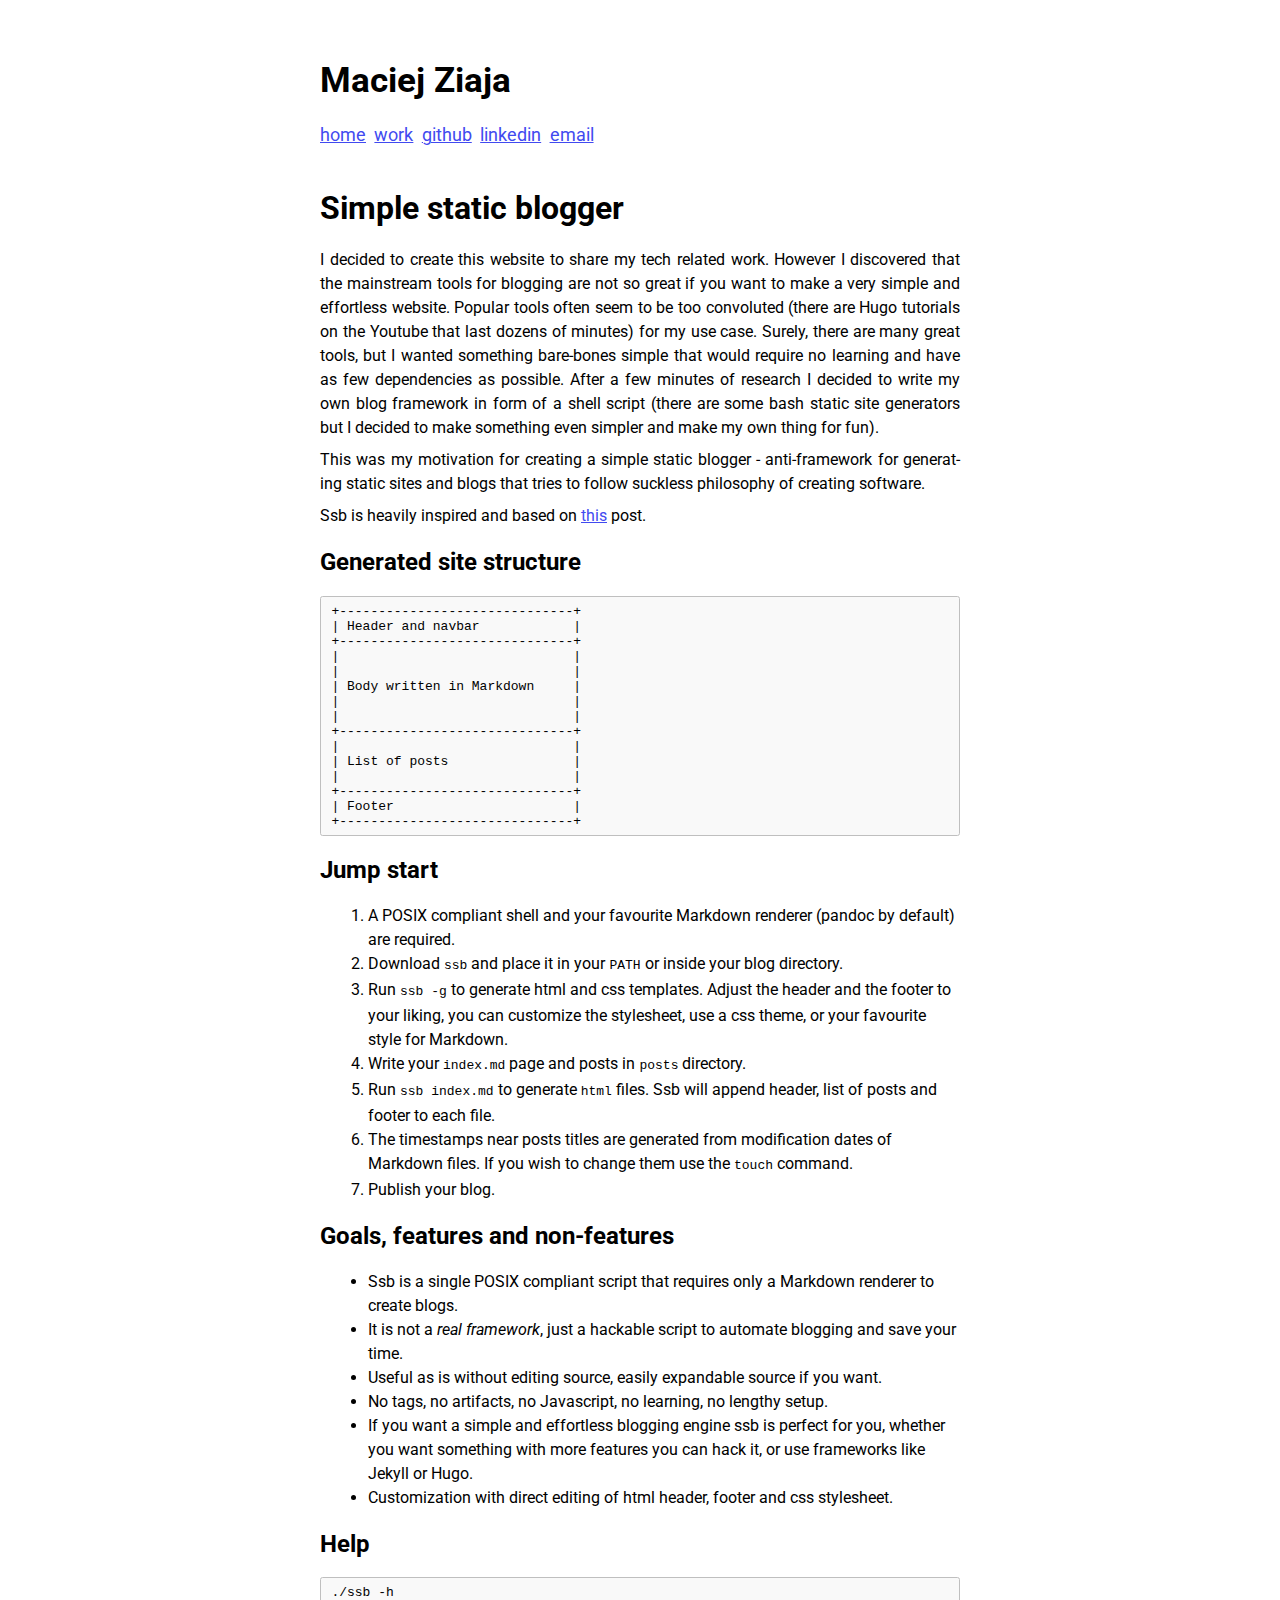
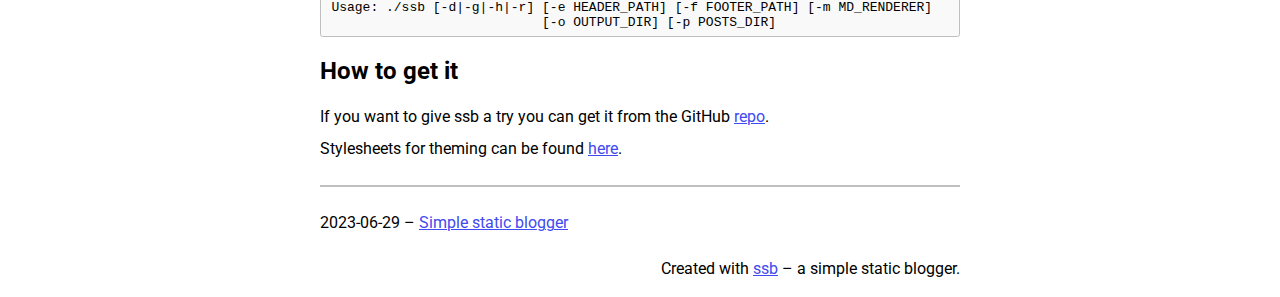
<file: docs/ssb-simple-static-blogger.html>
<!DOCTYPE html>
<html lang=en>
	<head>
		<meta charset="utf-8">

		<title>Maciej Ziaja</title>

		<meta name="viewport" content="width=device-width, initial-scale=1">
		<link rel="stylesheet" type="text/css" href="styles.css">
	</head>

	<body>
		<header>
			<h1>Maciej Ziaja</h1>
			<nav>
				<a href="./index.html">home</a>
				<a href="./work.html">work</a>
				<a href="https://github.com/maciejzj">github</a>
				<a href="https://www.linkedin.com/in/maciej-ziaja-86a422184/">linkedin</a>
				<a href="mailto:maciejzj@icloud.com">email</a>
			</nav>
		</header>

<h1 id="simple-static-blogger">Simple static blogger</h1>
<p>I decided to create this website to share my tech related work.
However I discovered that the mainstream tools for blogging are not so
great if you want to make a very simple and effortless website. Popular
tools often seem to be too convoluted (there are Hugo tutorials on the
Youtube that last dozens of minutes) for my use case. Surely, there are
many great tools, but I wanted something bare-bones simple that would
require no learning and have as few dependencies as possible. After a
few minutes of research I decided to write my own blog framework in form
of a shell script (there are some bash static site generators but I
decided to make something even simpler and make my own thing for
fun).</p>
<p>This was my motivation for creating a simple static blogger -
anti-framework for generating static sites and blogs that tries to
follow suckless philosophy of creating software.</p>
<p>Ssb is heavily inspired and based on <a
href="https://benedicthenshaw.com/static_site.html">this</a> post.</p>
<h2 id="generated-site-structure">Generated site structure</h2>
<pre><code>+------------------------------+
| Header and navbar            |
+------------------------------+
|                              |
|                              |
| Body written in Markdown     |
|                              |
|                              |
+------------------------------+
|                              |
| List of posts                |
|                              |
+------------------------------+
| Footer                       |
+------------------------------+</code></pre>
<h2 id="jump-start">Jump start</h2>
<ol type="1">
<li>A POSIX compliant shell and your favourite Markdown renderer (pandoc
by default) are required.</li>
<li>Download <code>ssb</code> and place it in your <code>PATH</code> or
inside your blog directory.</li>
<li>Run <code>ssb -g</code> to generate html and css templates. Adjust
the header and the footer to your liking, you can customize the
stylesheet, use a css theme, or your favourite style for Markdown.</li>
<li>Write your <code>index.md</code> page and posts in
<code>posts</code> directory.</li>
<li>Run <code>ssb index.md</code> to generate <code>html</code> files.
Ssb will append header, list of posts and footer to each file.</li>
<li>The timestamps near posts titles are generated from modification
dates of Markdown files. If you wish to change them use the
<code>touch</code> command.</li>
<li>Publish your blog.</li>
</ol>
<h2 id="goals-features-and-non-features">Goals, features and
non-features</h2>
<ul>
<li>Ssb is a single POSIX compliant script that requires only a Markdown
renderer to create blogs.</li>
<li>It is not a <em>real framework</em>, just a hackable script to
automate blogging and save your time.</li>
<li>Useful as is without editing source, easily expandable source if you
want.</li>
<li>No tags, no artifacts, no Javascript, no learning, no lengthy
setup.</li>
<li>If you want a simple and effortless blogging engine ssb is perfect
for you, whether you want something with more features you can hack it,
or use frameworks like Jekyll or Hugo.</li>
<li>Customization with direct editing of html header, footer and css
stylesheet.</li>
</ul>
<h2 id="help">Help</h2>
<pre><code>./ssb -h
Usage: ./ssb [-d|-g|-h|-r] [-e HEADER_PATH] [-f FOOTER_PATH] [-m MD_RENDERER]
                           [-o OUTPUT_DIR] [-p POSTS_DIR]</code></pre>
<h2 id="how-to-get-it">How to get it</h2>
<p>If you want to give ssb a try you can get it from the GitHub <a
href="https://github.com/MaciejZj/ssb">repo</a>.</p>
<p>Stylesheets for theming can be found <a
href="https://github.com/maciejzj/ssb-themes">here</a>.</p>
<hr />
<p>2023-06-29 – <a href="ssb-simple-static-blogger.html">Simple static
blogger</a><br></p>
<footer>
	Created with <a href="https://github.com/MaciejZj/ssb">ssb</a> – a simple
	static blogger.
</footer>
</body>
</html>
</file>
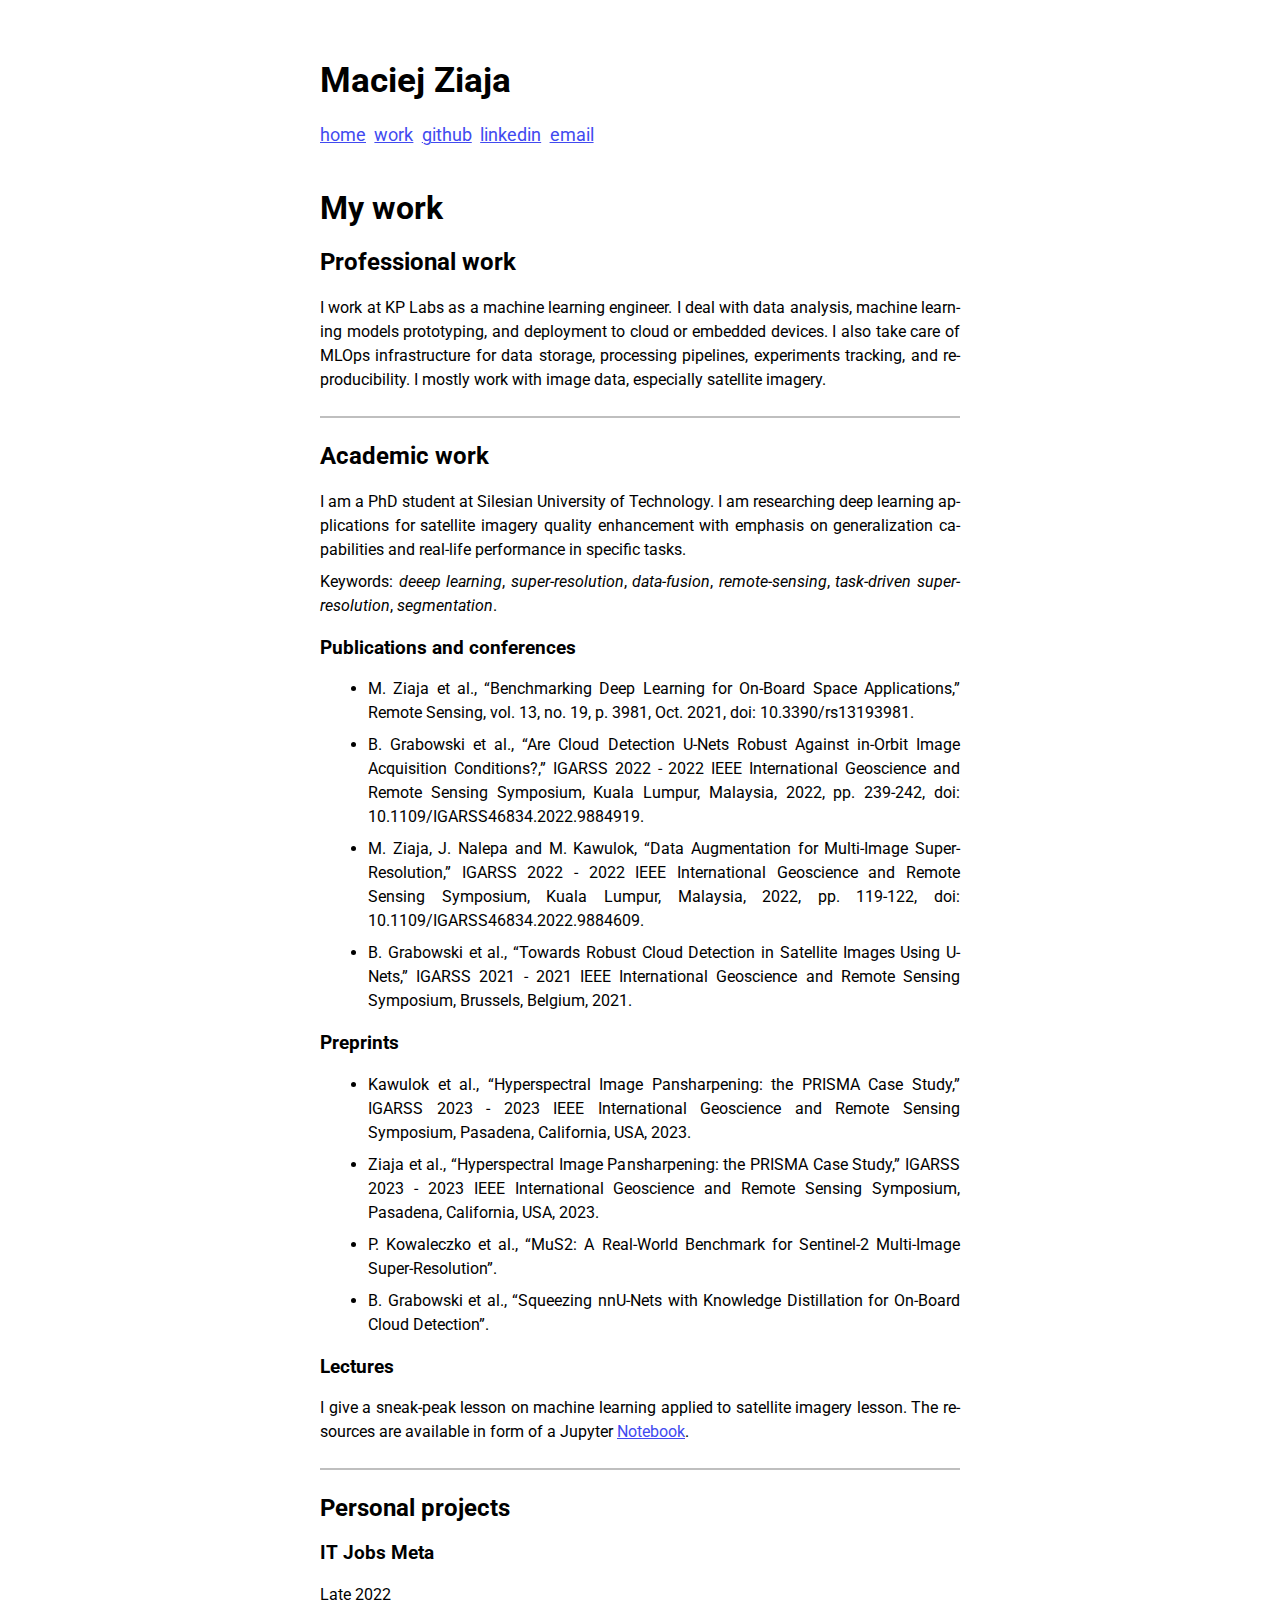
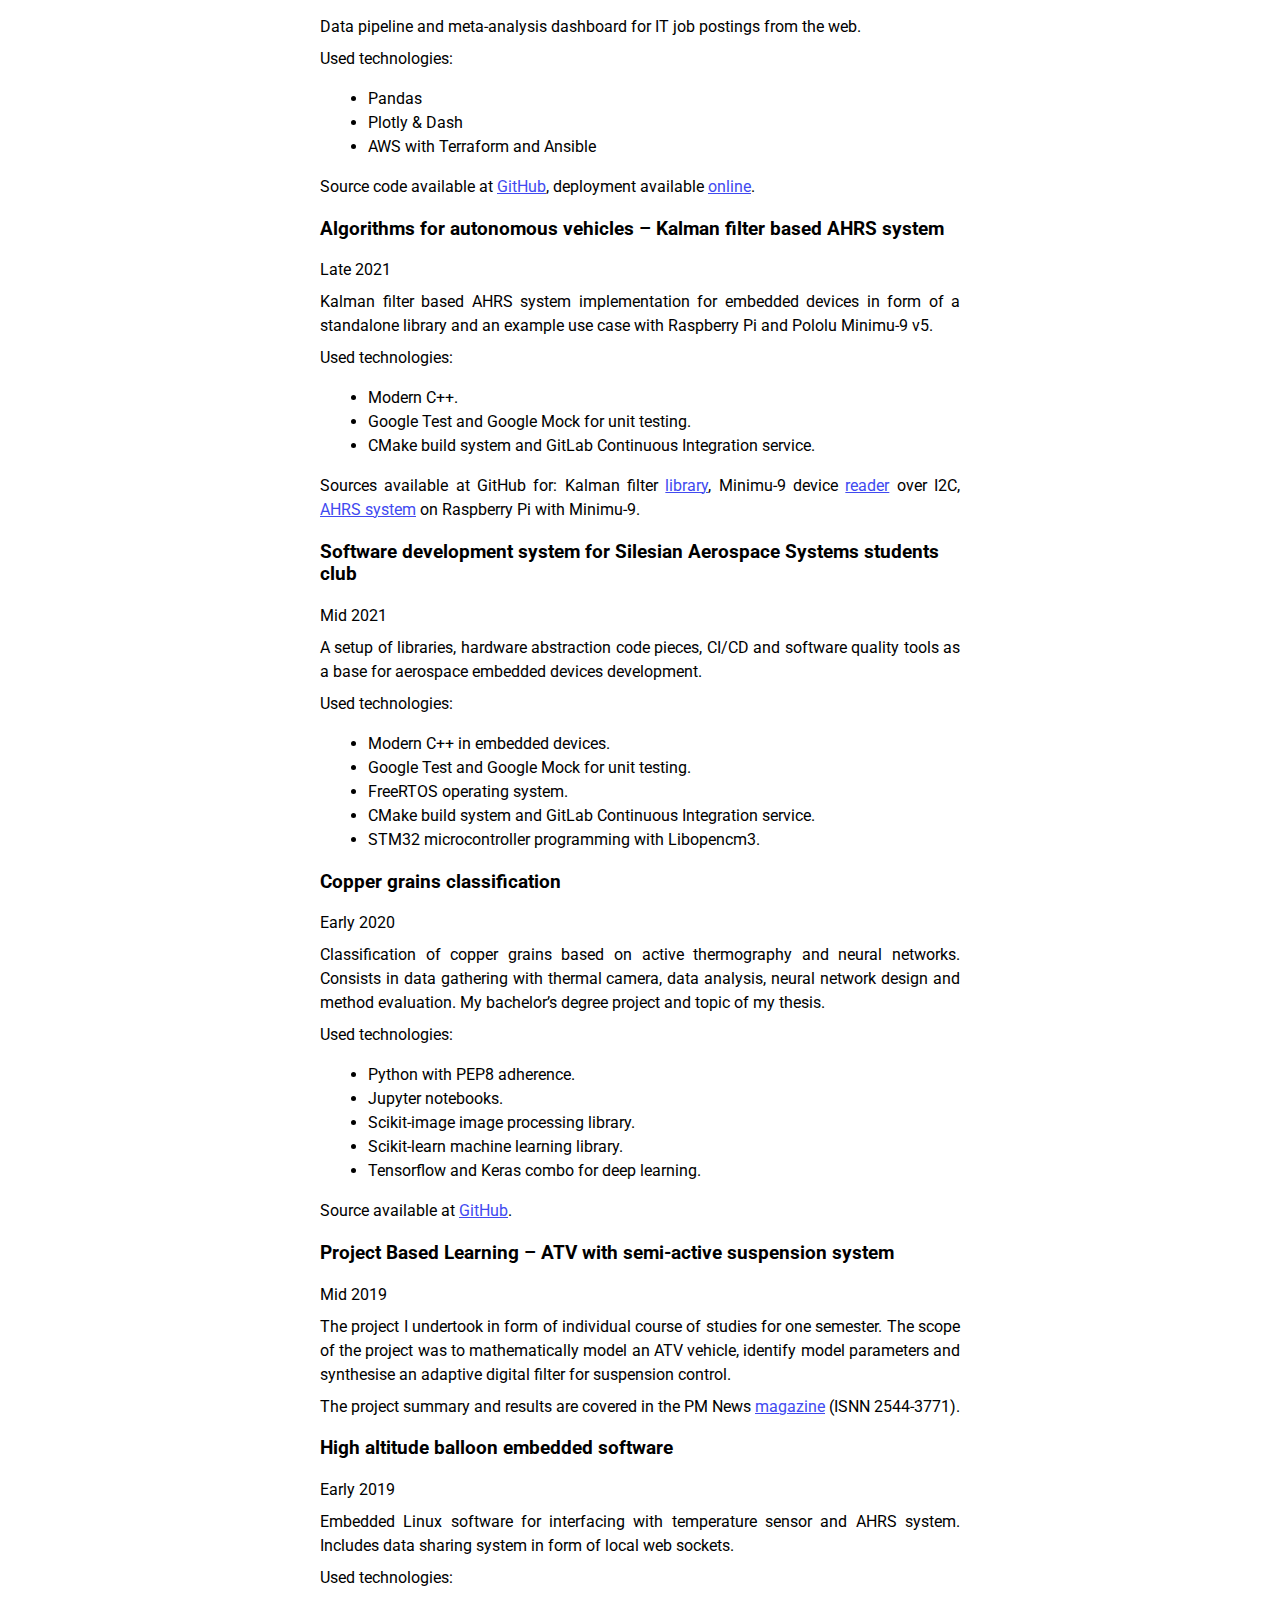
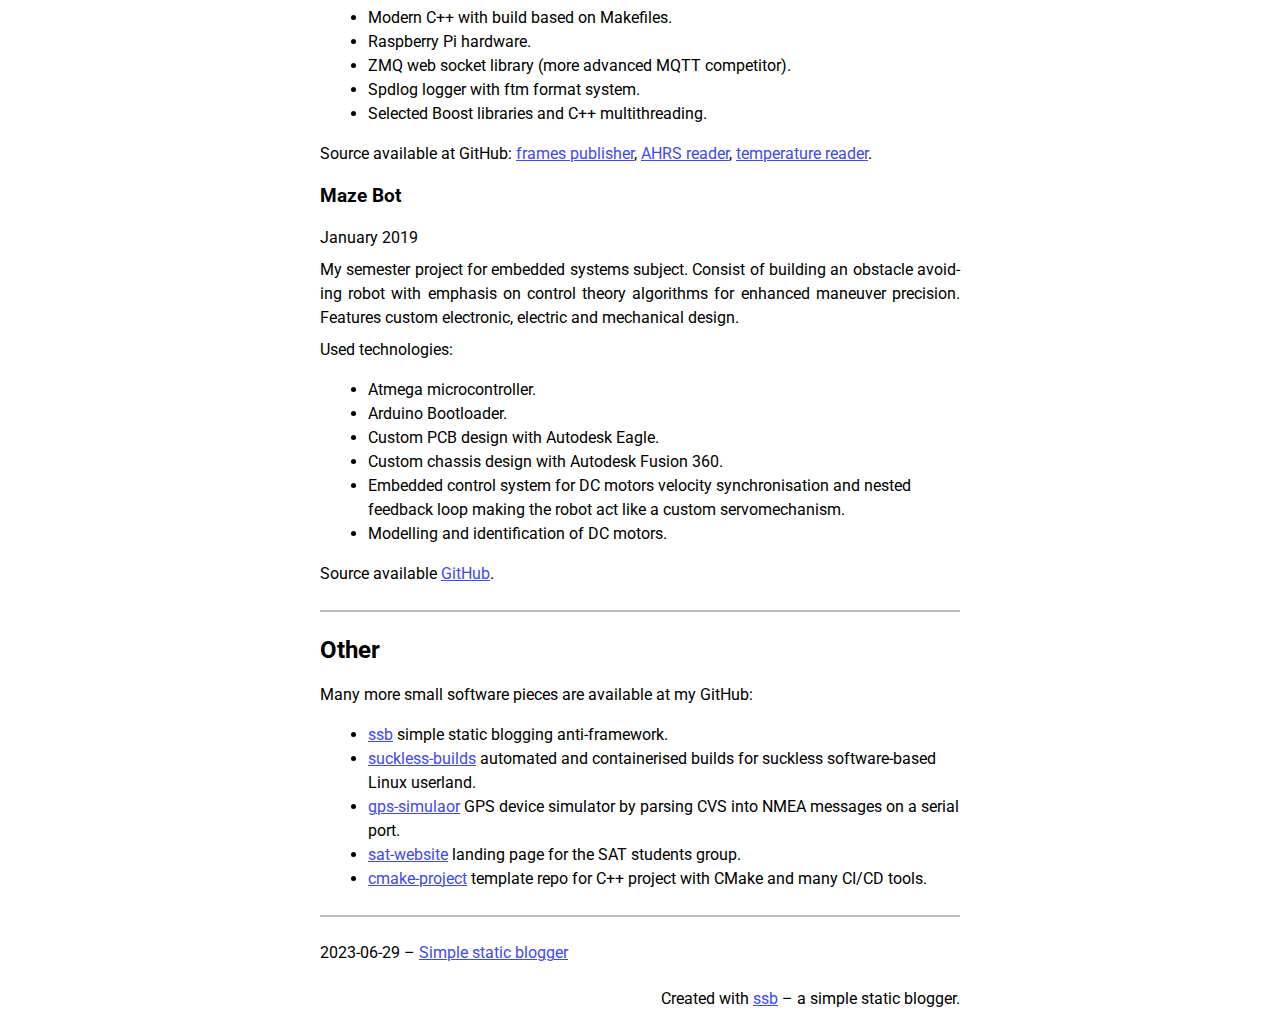
<file: docs/work.html>
<!DOCTYPE html>
<html lang=en>
	<head>
		<meta charset="utf-8">

		<title>Maciej Ziaja</title>

		<meta name="viewport" content="width=device-width, initial-scale=1">
		<link rel="stylesheet" type="text/css" href="styles.css">
	</head>

	<body>
		<header>
			<h1>Maciej Ziaja</h1>
			<nav>
				<a href="./index.html">home</a>
				<a href="./work.html">work</a>
				<a href="https://github.com/maciejzj">github</a>
				<a href="https://www.linkedin.com/in/maciej-ziaja-86a422184/">linkedin</a>
				<a href="mailto:maciejzj@icloud.com">email</a>
			</nav>
		</header>

<h1 id="my-work">My work</h1>
<h2 id="professional-work">Professional work</h2>
<p>I work at KP Labs as a machine learning engineer. I deal with data
analysis, machine learning models prototyping, and deployment to cloud
or embedded devices. I also take care of MLOps infrastructure for data
storage, processing pipelines, experiments tracking, and
reproducibility. I mostly work with image data, especially satellite
imagery.</p>
<hr />
<h2 id="academic-work">Academic work</h2>
<p>I am a PhD student at Silesian University of Technology. I am
researching deep learning applications for satellite imagery quality
enhancement with emphasis on generalization capabilities and real-life
performance in specific tasks.</p>
<p>Keywords: <em>deeep learning</em>, <em>super-resolution</em>,
<em>data-fusion</em>, <em>remote-sensing</em>, <em>task-driven
super-resolution</em>, <em>segmentation</em>.</p>
<h3 id="publications-and-conferences">Publications and conferences</h3>
<ul>
<li><p>M. Ziaja et al., “Benchmarking Deep Learning for On-Board Space
Applications,” Remote Sensing, vol. 13, no. 19, p. 3981, Oct. 2021, doi:
10.3390/rs13193981.</p></li>
<li><p>B. Grabowski et al., “Are Cloud Detection U-Nets Robust Against
in-Orbit Image Acquisition Conditions?,” IGARSS 2022 - 2022 IEEE
International Geoscience and Remote Sensing Symposium, Kuala Lumpur,
Malaysia, 2022, pp. 239-242, doi:
10.1109/IGARSS46834.2022.9884919.</p></li>
<li><p>M. Ziaja, J. Nalepa and M. Kawulok, “Data Augmentation for
Multi-Image Super-Resolution,” IGARSS 2022 - 2022 IEEE International
Geoscience and Remote Sensing Symposium, Kuala Lumpur, Malaysia, 2022,
pp. 119-122, doi: 10.1109/IGARSS46834.2022.9884609.</p></li>
<li><p>B. Grabowski et al., “Towards Robust Cloud Detection in Satellite
Images Using U-Nets,” IGARSS 2021 - 2021 IEEE International Geoscience
and Remote Sensing Symposium, Brussels, Belgium, 2021.</p></li>
</ul>
<h3 id="preprints">Preprints</h3>
<ul>
<li><p>Kawulok et al., “Hyperspectral Image Pansharpening: the PRISMA
Case Study,” IGARSS 2023 - 2023 IEEE International Geoscience and Remote
Sensing Symposium, Pasadena, California, USA, 2023.</p></li>
<li><p>Ziaja et al., “Hyperspectral Image Pansharpening: the PRISMA Case
Study,” IGARSS 2023 - 2023 IEEE International Geoscience and Remote
Sensing Symposium, Pasadena, California, USA, 2023.</p></li>
<li><p>P. Kowaleczko et al., “MuS2: A Real-World Benchmark for
Sentinel-2 Multi-Image Super-Resolution”.</p></li>
<li><p>B. Grabowski et al., “Squeezing nnU-Nets with Knowledge
Distillation for On-Board Cloud Detection”.</p></li>
</ul>
<h3 id="lectures">Lectures</h3>
<p>I give a sneak-peak lesson on machine learning applied to satellite
imagery lesson. The resources are available in form of a Jupyter <a
href="https://github.com/maciejzj/ml-earth-observation-101">Notebook</a>.</p>
<hr />
<h2 id="personal-projects">Personal projects</h2>
<h3 id="it-jobs-meta">IT Jobs Meta</h3>
<p>Late 2022</p>
<p>Data pipeline and meta-analysis dashboard for IT job postings from
the web.</p>
<p>Used technologies:</p>
<ul>
<li>Pandas</li>
<li>Plotly &amp; Dash</li>
<li>AWS with Terraform and Ansible</li>
</ul>
<p>Source code available at <a
href="https://github.com/maciejzj/it-jobs-meta">GitHub</a>, deployment
available <a href="https://itjobsmeta.net">online</a>.</p>
<h3
id="algorithms-for-autonomous-vehicles-kalman-filter-based-ahrs-system">Algorithms
for autonomous vehicles – Kalman filter based AHRS system</h3>
<p>Late 2021</p>
<p>Kalman filter based AHRS system implementation for embedded devices
in form of a standalone library and an example use case with Raspberry
Pi and Pololu Minimu-9 v5.</p>
<p>Used technologies:</p>
<ul>
<li>Modern C++.</li>
<li>Google Test and Google Mock for unit testing.</li>
<li>CMake build system and GitLab Continuous Integration service.</li>
</ul>
<p>Sources available at GitHub for: Kalman filter <a
href="https://github.com/maciejzj/kalman-ahrs">library</a>, Minimu-9
device <a href="https://github.com/maciejzj/minimu">reader</a> over I2C,
<a href="https://github.com/maciejzj/minimu-ahrs">AHRS system</a> on
Raspberry Pi with Minimu-9.</p>
<h3
id="software-development-system-for-silesian-aerospace-systems-students-club">Software
development system for Silesian Aerospace Systems students club</h3>
<p>Mid 2021</p>
<p>A setup of libraries, hardware abstraction code pieces, CI/CD and
software quality tools as a base for aerospace embedded devices
development.</p>
<p>Used technologies:</p>
<ul>
<li>Modern C++ in embedded devices.</li>
<li>Google Test and Google Mock for unit testing.</li>
<li>FreeRTOS operating system.</li>
<li>CMake build system and GitLab Continuous Integration service.</li>
<li>STM32 microcontroller programming with Libopencm3.</li>
</ul>
<h3 id="copper-grains-classification">Copper grains classification</h3>
<p>Early 2020</p>
<p>Classification of copper grains based on active thermography and
neural networks. Consists in data gathering with thermal camera, data
analysis, neural network design and method evaluation. My bachelor’s
degree project and topic of my thesis.</p>
<p>Used technologies:</p>
<ul>
<li>Python with PEP8 adherence.</li>
<li>Jupyter notebooks.</li>
<li>Scikit-image image processing library.</li>
<li>Scikit-learn machine learning library.</li>
<li>Tensorflow and Keras combo for deep learning.</li>
</ul>
<p>Source available at <a
href="https://github.com/maciejzj/copper-grains-classification">GitHub</a>.</p>
<h3
id="project-based-learning-atv-with-semi-active-suspension-system">Project
Based Learning – ATV with semi-active suspension system</h3>
<p>Mid 2019</p>
<p>The project I undertook in form of individual course of studies for
one semester. The scope of the project was to mathematically model an
ATV vehicle, identify model parameters and synthesise an adaptive
digital filter for suspension control.</p>
<p>The project summary and results are covered in the PM News <a
href="https://delibra.bg.polsl.pl/dlibra/publication/55742">magazine</a>
(ISNN 2544-3771).</p>
<h3 id="high-altitude-balloon-embedded-software">High altitude balloon
embedded software</h3>
<p>Early 2019</p>
<p>Embedded Linux software for interfacing with temperature sensor and
AHRS system. Includes data sharing system in form of local web
sockets.</p>
<p>Used technologies:</p>
<ul>
<li>Modern C++ with build based on Makefiles.</li>
<li>Raspberry Pi hardware.</li>
<li>ZMQ web socket library (more advanced MQTT competitor).</li>
<li>Spdlog logger with ftm format system.</li>
<li>Selected Boost libraries and C++ multithreading.</li>
</ul>
<p>Source available at GitHub: <a
href="https://github.com/maciejzj/strato-frames-publisher">frames
publisher</a>, <a
href="https://github.com/maciejzj/stratosphere-ahrs">AHRS reader</a>, <a
href="https://github.com/maciejzj/stratosphere-cpu-temp">temperature
reader</a>.</p>
<h3 id="maze-bot">Maze Bot</h3>
<p>January 2019</p>
<p>My semester project for embedded systems subject. Consist of building
an obstacle avoiding robot with emphasis on control theory algorithms
for enhanced maneuver precision. Features custom electronic, electric
and mechanical design.</p>
<p>Used technologies:</p>
<ul>
<li>Atmega microcontroller.</li>
<li>Arduino Bootloader.</li>
<li>Custom PCB design with Autodesk Eagle.</li>
<li>Custom chassis design with Autodesk Fusion 360.</li>
<li>Embedded control system for DC motors velocity synchronisation and
nested feedback loop making the robot act like a custom
servomechanism.</li>
<li>Modelling and identification of DC motors.</li>
</ul>
<p>Source available <a
href="https://github.com/maciejzj/maze-bot">GitHub</a>.</p>
<hr />
<h2 id="other">Other</h2>
<p>Many more small software pieces are available at my GitHub:</p>
<ul>
<li><a href="https://github.com/maciejzj/ssb">ssb</a> simple static
blogging anti-framework.</li>
<li><a
href="https://github.com/maciejzj/suckless-builds">suckless-builds</a>
automated and containerised builds for suckless software-based Linux
userland.</li>
<li><a href="https://github.com/maciejzj/gps-simulator">gps-simulaor</a>
GPS device simulator by parsing CVS into NMEA messages on a serial
port.</li>
<li><a href="https://github.com/maciejzj/sat-website">sat-website</a>
landing page for the SAT students group.</li>
<li><a
href="https://github.com/maciejzj/cmake-project">cmake-project</a>
template repo for C++ project with CMake and many CI/CD tools.</li>
</ul>
<hr />
<p>2023-06-29 – <a href="ssb-simple-static-blogger.html">Simple static
blogger</a><br></p>
<footer>
	Created with <a href="https://github.com/MaciejZj/ssb">ssb</a> – a simple
	static blogger.
</footer>
</body>
</html>
</file>
<file: docs/styles.css>
@import url('https://fonts.googleapis.com/css?family=Roboto|Roboto+Mono&display=swap');

:root {
	--grey: rgb(191, 191, 191);
	--dark-grey: rgb(100, 100, 100);
	--light-grey: rgb(249, 249, 249);
	--blue-interactive: rgb(65, 74, 240);
}


body {
	font-family: -apple-system, "BlinkMacSystemFont",
		"Segoe UI", "Roboto", "Helvetica", "Arial", sans-serif,
		"Apple Color Emoji", "Segoe UI Emoji", "Segoe UI Symbol";

	max-width: 40em;
	margin: auto;
	padding: 1.5em;
}

header {
	font-size: 1.1em;
	margin: 2em 0em;
}


nav {
	margin-bottom: 1.5em;
	padding-bottom: 0.5em;
}

nav a:not(:last-child) {
	margin-right: 0.25em;
}

footer {
	margin-top: 1.5em;
	text-align: right;
}

p {
	line-height: 1.5em;
	text-align: justify;
	hyphens: auto;
	text-justify: inter-word;
	overflow-wrap: break-word;
	margin: 0.5em 0 0.5em 0;
}

a {
	color: var(--blue-interactive);
	text-decoration-thickness: 0.08em;
}

li {
	line-height: 1.5em;
}

ul {
	padding-left: 3em;
}

ol {
	padding-left: 3em;
}

dl {
	line-height: 1.5em;
}

dt {
	font-weight: bold;
}

dd {
	font-style: italic;
}

hr {
	color: var(--grey);
	border: solid 0.05em;
	margin: 1.5em 0em;
}

figure {
	color: var(--dark-grey);
	margin: 0.5em 0;
	padding: 0.5em;
}

figcaption {
	padding-top: 0.5em;
	font-style: italic;
}

table {
	max-width: 100%;
	overflow-x: auto;
	display: block;
	border-collapse: collapse;
}

tr {
	background-color: white;
}

tr:nth-child(2n) {
	background-color: var(--light-grey);
}

th {
	font-weight: bold;
	border: 0.08em solid var(--grey);
	padding: 0.5em 1em;
}

td {
	border: 0.08em solid var(--grey);
	padding: 0.5em 1em;
}

blockquote {
	padding: 0 1em;
	color: var(--dark-grey);
	border-left: 0.25em solid var(--grey);
}

pre {
	background-color: var(--light-grey);
	border: 0.1em solid var(--grey);
	padding: 0.5em 0.8em;
	border-radius: 0.2em;

	max-width: 100%;
	overflow-x: auto;
}

img,
video {
	width: 100%;
}

@media only screen and (max-width: 600px) {
	body {
		font-size: 0.9em;
	}

	nav {
		display: flex;
		flex-direction: column;
	}

	nav a:not(:last-child) {
		margin-bottom: 0.5em;
	}
}

code span.al {
	color: #ff0000;
	font-weight: bold;
}

/* Annotation */
code span.an {
	color: #60a0b0;
	font-weight: bold;
	font-style: italic;
}

/* Attribute */
code span.at {
	color: #7d9029;
}

/* BaseN */
code span.bn {
	color: #40a070;
}

/* BuiltIn */
code span.bu {}

/* ControlFlow */
code span.cf {
	color: #007020;
	font-weight: bold;
}

/* Char */
code span.ch {
	color: #4070a0;
}

/* Constant */
code span.cn {
	color: #880000;
}

/* Comment */
code span.co {
	color: #60a0b0;
	font-style: italic;
}

/* CommentVar */
code span.cv {
	color: #60a0b0;
	font-weight: bold;
	font-style: italic;
}

/* Documentation */
code span.do {
	color: #ba2121;
	font-style: italic;
}

/* DataType */
code span.dt {
	color: #902000;
}

/* DecVal */
code span.dv {
	color: #40a070;
}

/* Error */
code span.er {
	color: #ff0000;
	font-weight: bold;
}

/* Extension */
code span.ex {}

/* Float */
code span.fl {
	color: #40a070;
}

/* Function */
code span.fu {
	color: #06287e;
}

/* Import */
code span.im {}

/* Information */
code span.in {
	color: #60a0b0;
	font-weight: bold;
	font-style: italic;
}

/* Keyword */
code span.kw {
	color: #007020;
	font-weight: bold;
}

/* Operator */
code span.op {
	color: #666666;
}

/* Other */
code span.ot {
	color: #007020;
}

/* Preprocessor */
code span.pp {
	color: #bc7a00;
}

/* SpecialChar */
code span.sc {
	color: #4070a0;
}

/* SpecialString */
code span.ss {
	color: #bb6688;
}

/* String */
code span.st {
	color: #4070a0;
}

/* Variable */
code span.va {
	color: #19177c;
}

/* VerbatimString */
code span.vs {
	color: #4070a0;
}

/* Warning */
code span.wa {
	color: #60a0b0;
	font-weight: bold;
	font-style: italic;
}
</file>
<file: styles.css>
@import url('https://fonts.googleapis.com/css?family=Roboto|Roboto+Mono&display=swap');
body {
	font-family: -apple-system, "BlinkMacSystemFont",
	"Segoe UI", "Roboto", "Helvetica", "Arial", sans-serif,
	"Apple Color Emoji", "Segoe UI Emoji", "Segoe UI Symbol";
	max-width: 40em;
	margin: auto;
	padding: 1.5em;
}
header { font-size: 1.1em; }
footer { margin-top: 1.5em; text-align: right; }
nav { margin-bottom: 1.5em; padding-bottom: 0.5em; }
nav a { margin-left: 0.2em; }
h1 { margin: 0.5em 0em; }
h2 { margin: 0.6em 0em; }
h3 { margin: 0.7em 0em; }
h4 { font-size: 1em; margin: 0.8em 0em; }
h5 { font-size: 1em; margin: 0.8em 0em; }
h6 { font-size: 1em; margin: 0.8em 0em; }
p {
	line-height: 1.5em;
	text-align: justify;
	hyphens: auto;
	text-justify: inter-word;
	overflow-wrap: break-word;
	margin: 0.5em 0 0.5em 0;
}
a { color: #414af0; text-decoration-thickness: 0.08em; }
li { line-height: 1.5em;}
ul { padding-left: 3em; }
ol { padding-left: 3em; }
dl { line-height: 1.5em; }
dt { font-weight: bold; }
dd { font-style: italic; }
hr { color: #bfbfbf; border: solid 0.05em; margin: 1.5em 0em; }
figure { color: #646464; margin: 0.5em 0; padding: 0.5em; }
figcaption { padding-top: 0.5em; font-style : italic; }
img { }
video { margin; 1em; }
table { border-collapse: collapse; }
tr { background-color: white; }
tr:nth-child(2n) { background-color: #f9f9f9; }
th {
	font-weight: bold;
	border: 0.08em solid #bfbfbf;
	padding: 0.5em 1em;
}
td {
	border: 0.08em solid #bfbfbf;
	padding: 0.5em 1em;
}
blockquote {
	padding: 0 1em;
	color: #646464;
	border-left: 0.25em solid #bfbfbf;
}
pre {
	background-color: #f9f9f9;
	border: 0.1em solid #bfbfbf;
	padding: 0.5em 0.8em;
	border-radius: 0.2em;
}

img, video { width: 100%; }
pre { max-width: 100%; overflow-x: auto; }
table{ max-width: 100%; overflow-x: auto; display: block; }

@media only screen and (max-width: 600px)
{
	body { font-size: 0.9em; }
	nav { display: flex; flex-direction: column;}
	nav a { margin-left: 0; margin-top: 0.4em; }
}

code span.al { color: #ff0000; font-weight: bold; }
/* Annotation */
code span.an { color: #60a0b0; font-weight: bold; font-style: italic; }
/* Attribute */
code span.at { color: #7d9029; }
/* BaseN */
code span.bn { color: #40a070; }
/* BuiltIn */
code span.bu { }
/* ControlFlow */
code span.cf { color: #007020; font-weight: bold; }
/* Char */
code span.ch { color: #4070a0; }
/* Constant */
code span.cn { color: #880000; }
/* Comment */
code span.co { color: #60a0b0; font-style: italic; }
/* CommentVar */
code span.cv { color: #60a0b0; font-weight: bold; font-style: italic; }
/* Documentation */
code span.do { color: #ba2121; font-style: italic; }
/* DataType */
code span.dt { color: #902000; }
/* DecVal */
code span.dv { color: #40a070; }
/* Error */
code span.er { color: #ff0000; font-weight: bold; }
/* Extension */
code span.ex { }
/* Float */
code span.fl { color: #40a070; }
/* Function */
code span.fu { color: #06287e; }
/* Import */
code span.im { }
/* Information */
code span.in { color: #60a0b0; font-weight: bold; font-style: italic; }
/* Keyword */
code span.kw { color: #007020; font-weight: bold; }
/* Operator */
code span.op { color: #666666; }
/* Other */
code span.ot { color: #007020; }
/* Preprocessor */
code span.pp { color: #bc7a00; }
/* SpecialChar */
code span.sc { color: #4070a0; }
/* SpecialString */
code span.ss { color: #bb6688; }
/* String */
code span.st { color: #4070a0; }
/* Variable */
code span.va { color: #19177c; }
/* VerbatimString */
code span.vs { color: #4070a0; }
/* Warning */
code span.wa { color: #60a0b0; font-weight: bold; font-style: italic; }
</file>
